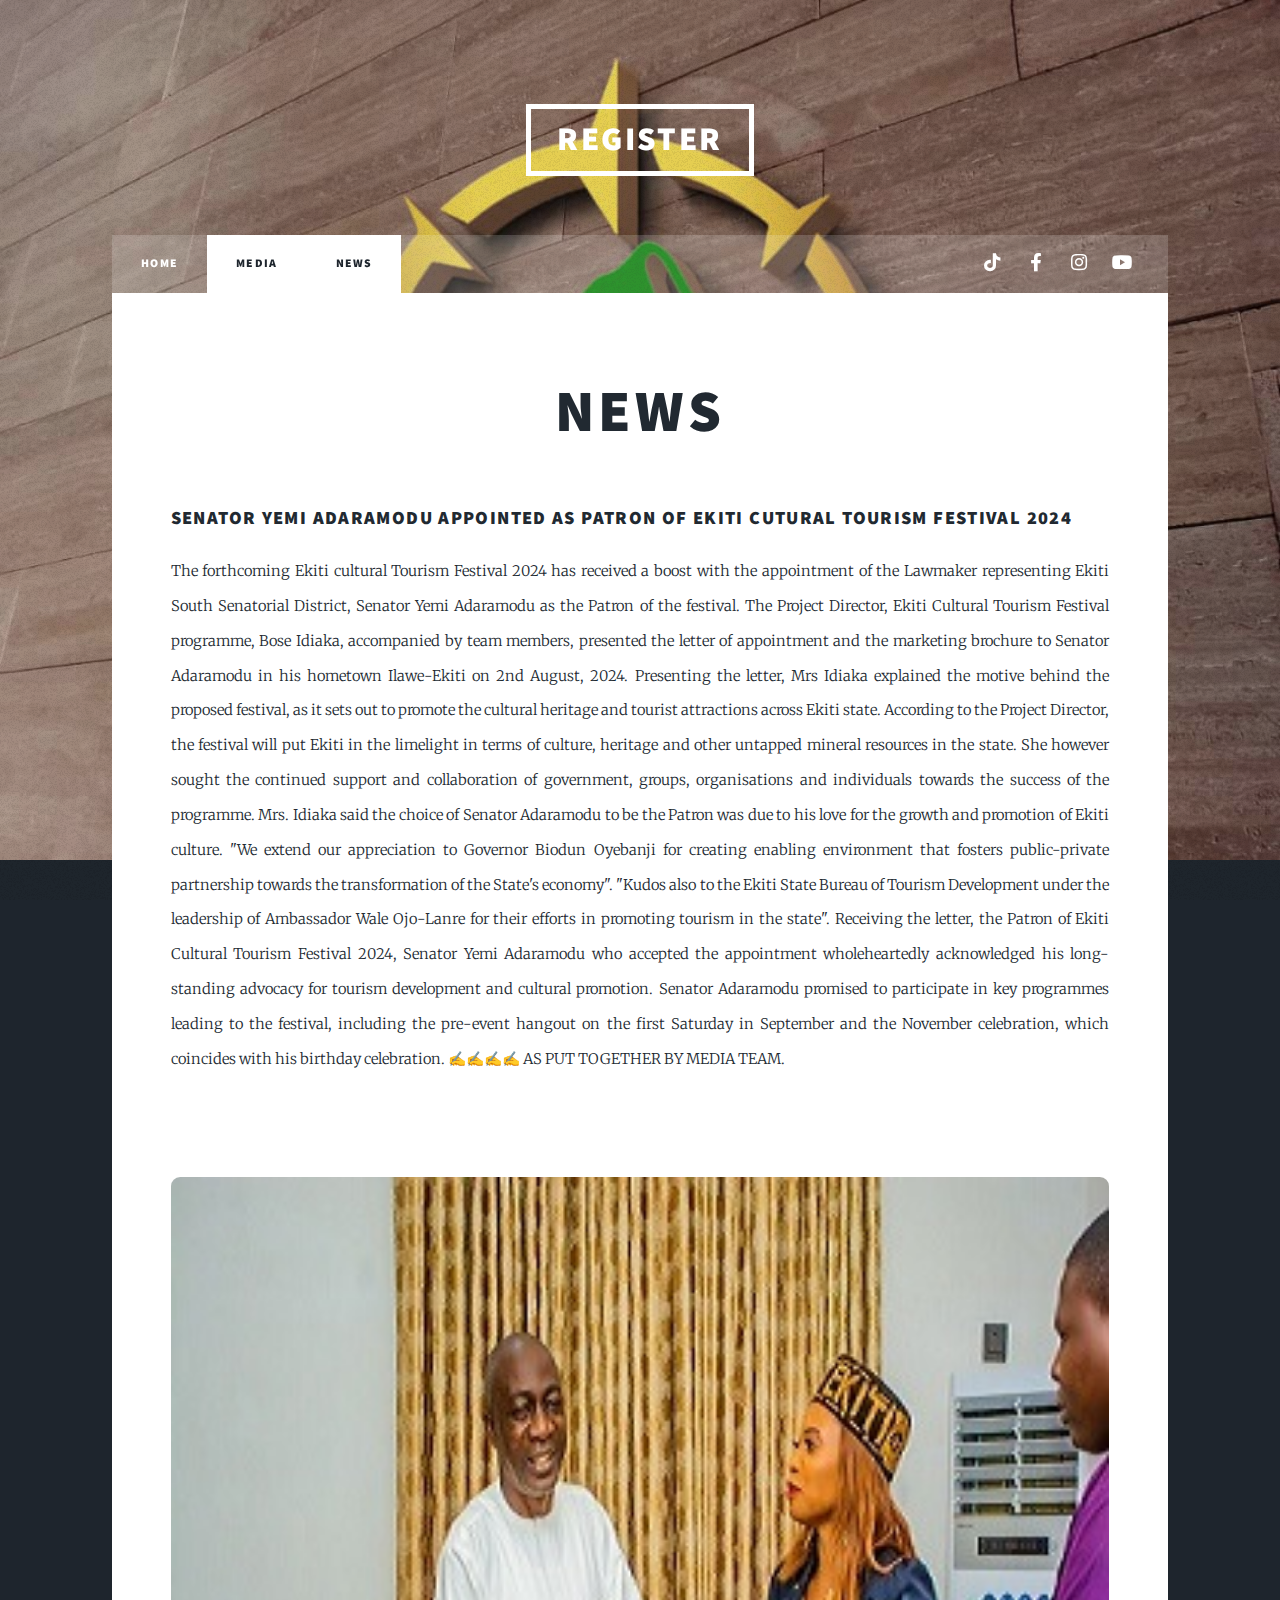
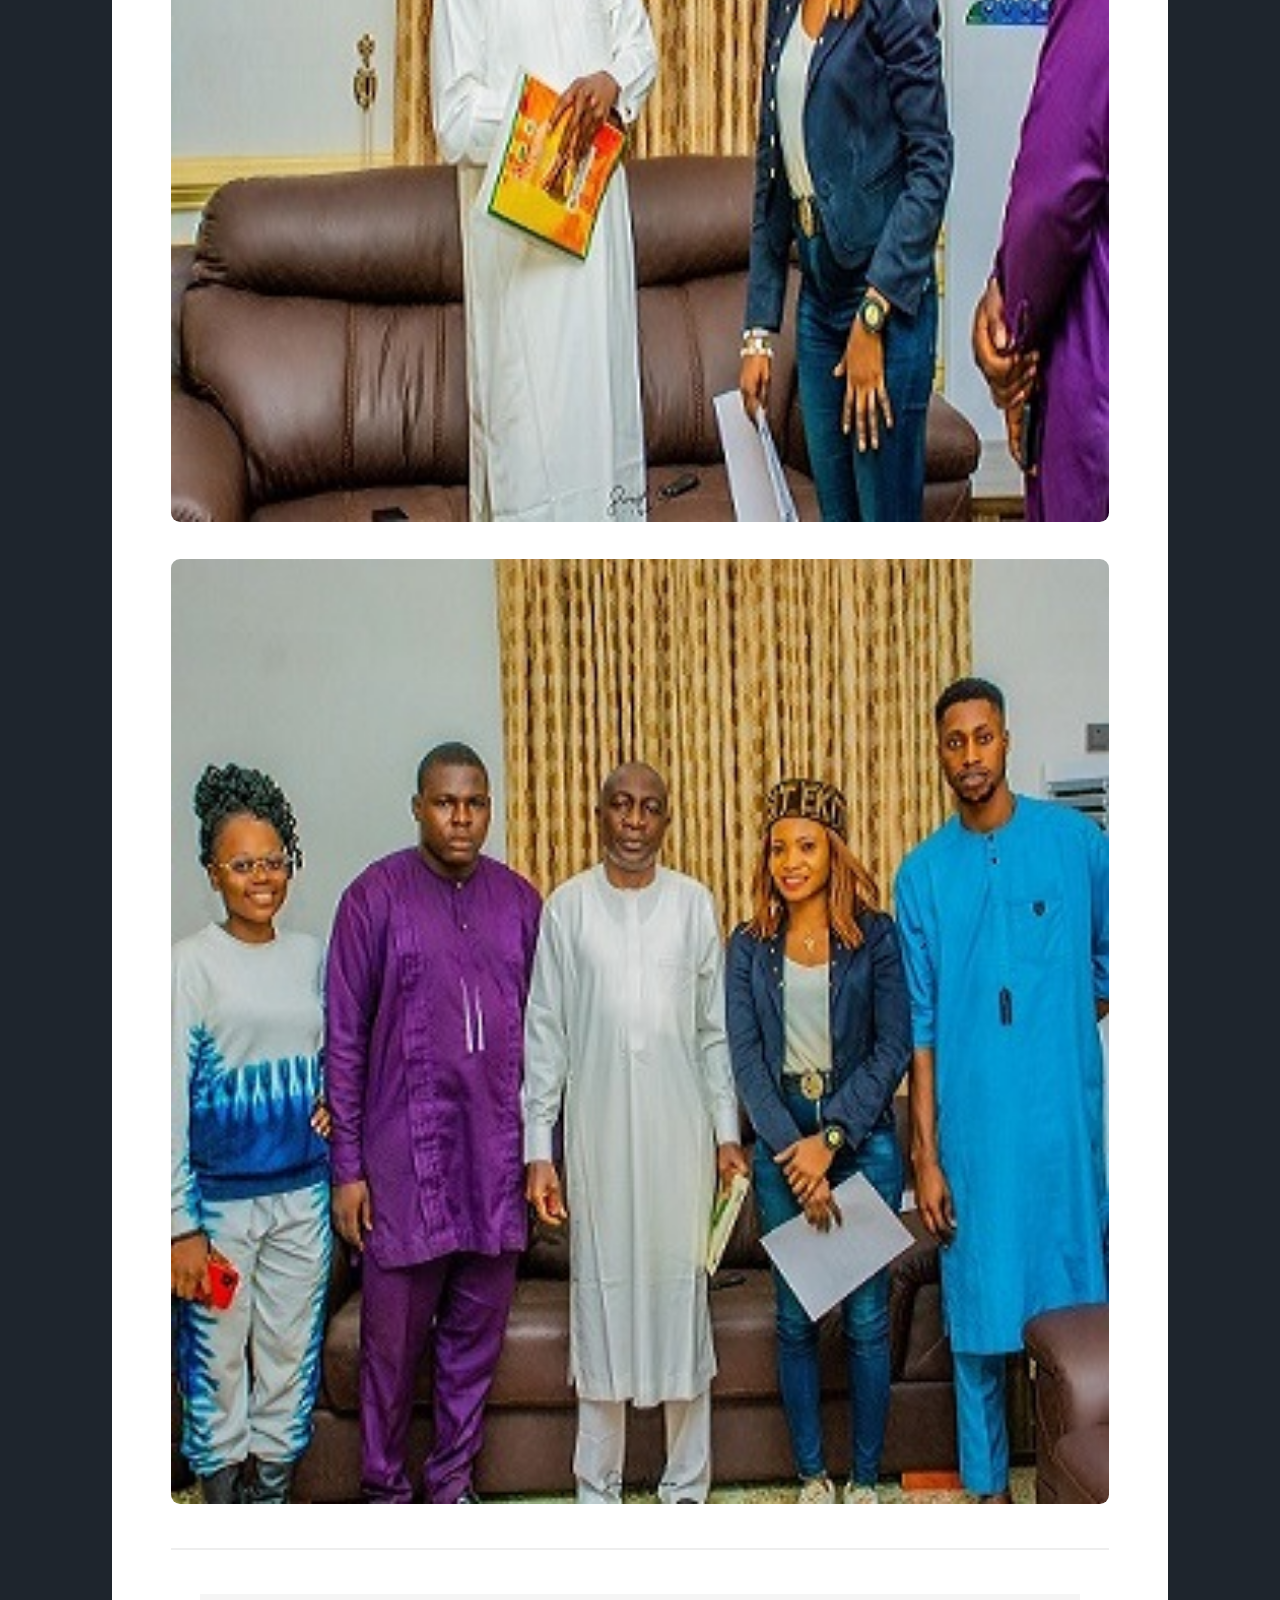
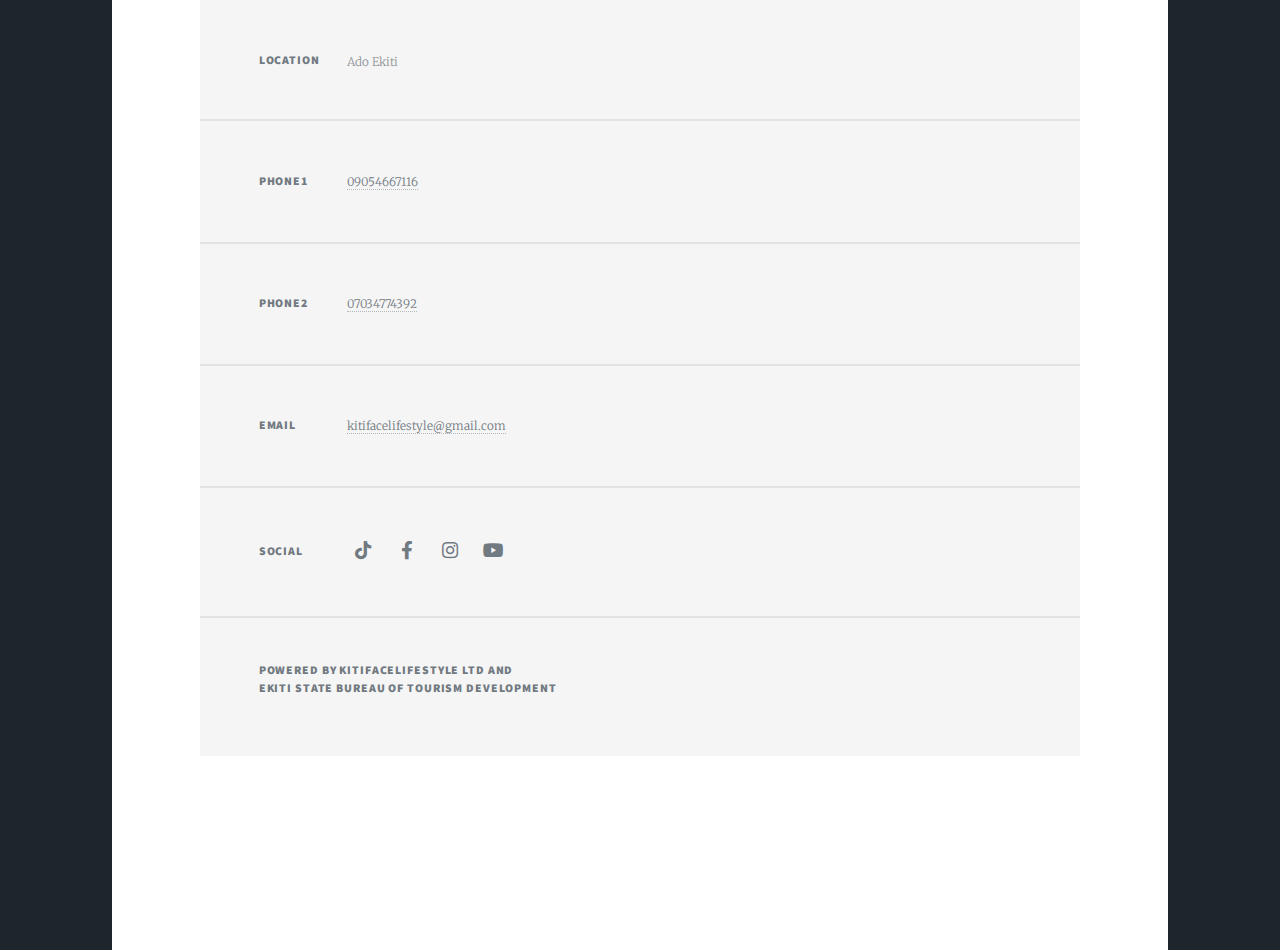
<file: About.html>
<!DOCTYPE HTML>

<html>
	<head>
		<title>Ekiti Cultural Tourism (2024)</title>
		<meta charset="utf-8" />
		<meta name="viewport" content="width=device-width, initial-scale=1, user-scalable=no" />
		<link rel="stylesheet" href="assets/css/main.css" />
		<noscript><link rel="stylesheet" href="assets/css/noscript.css" /></noscript>
		<script type='text/javascript' src='https://platform-api.sharethis.com/js/sharethis.js#property=66b0b750595beb00197dfcc7&product=sticky-share-buttons' async='async'></script>
	</head>
	<body class="is-preload">

		<!-- Wrapper -->
			<div id="wrapper">

				<!-- Header -->
					<header id="header">
						<a href="https://docs.google.com/forms/d/1owGGEU0HdLMsr3igXhf0KshiwHjzPCCrFbN3PTeYvn0/edit" class="logo">Register</a>
					</header>

				<!-- Nav -->
					<nav id="nav">
						<ul class="links">
							<li><a href="index.html">HOME</a></li>
							<li class="active"><a href="media.html">MEDIA</a></li>
						 	<li class="active"><a href="About.html">NEWS</a></li> 
							 
						</ul>
						<ul class="icons">
							<li><a href="https://www.tiktok.com/@culturaltourismfestival" class="icon brands fa-tiktok"><span
									class="label">Tiktok</span></a></li>
							<li><a href="https://web.facebook.com/kiticulturaltourism" class="icon brands fa-facebook-f"><span
									class="label">Facebook</span></a></li>
							<li><a href="https://www.instagram.com/ekiticulturaltourismfestival24/" class="icon brands fa-instagram"><span
									class="label">Instagram</span></a></li>
							<li><a href="https://www.youtube.com/@ekiticulturaltourism2024" class="icon brands fa-youtube"><span
									class="label">YouTube</span></a></li>
						</ul>
					</nav>

				<!-- Main -->
					<div id="main">

						<!-- Post -->
							<section class="post">
								<header class="major">
									<h1>News</h1>
								</header>

								<!-- Text stuff -->
									<h3>SENATOR YEMI ADARAMODU APPOINTED AS PATRON OF EKITI CUTURAL TOURISM FESTIVAL 2024</h3>
									
									<p>The forthcoming Ekiti cultural Tourism Festival 2024 has received a boost with the appointment of the Lawmaker representing Ekiti South Senatorial District, Senator Yemi Adaramodu as the Patron of the festival.

										The Project Director, Ekiti Cultural Tourism Festival programme, Bose Idiaka, accompanied by team members, presented the letter of appointment and the marketing brochure to Senator Adaramodu in his hometown Ilawe-Ekiti on 2nd August, 2024.
										
										Presenting the letter, Mrs Idiaka explained the motive behind the proposed festival, as it sets out to promote the cultural heritage and tourist attractions across Ekiti state.
										
										According to the Project Director, the festival will put Ekiti in the limelight in terms of culture, heritage and other untapped mineral resources in the state.
										
										She however sought the continued support and collaboration of government, groups, organisations and individuals towards the success of the programme.
										
										Mrs. Idiaka said the choice of Senator Adaramodu to be the Patron was due to his love for the growth and promotion of Ekiti culture.
										
										"We extend our appreciation to Governor Biodun Oyebanji for creating enabling environment that fosters public-private partnership towards the transformation of the State's economy". 
										
										"Kudos also to the Ekiti State Bureau of Tourism Development under the leadership of Ambassador Wale Ojo-Lanre for their efforts in promoting tourism in the state".
										
										Receiving the letter, the Patron of Ekiti Cultural Tourism Festival 2024, Senator Yemi Adaramodu who accepted the appointment wholeheartedly acknowledged his long-standing advocacy for tourism development and cultural promotion. 
										
										Senator Adaramodu promised to participate in key programmes leading to the festival, including the pre-event hangout on the first Saturday in September and the November celebration, which coincides with his birthday celebration.
										
										✍️✍️✍️✍️
										
										AS PUT TOGETHER BY MEDIA TEAM.</p>
										
									<br>
										
											<img src="images/picc10 (2).jpeg" alt="" class="image fit">
											
											<img src="images/picc12 (2).jpeg" alt="" class="image fit">
									
										<div class="sharethis-inline-share-buttons"></div>
									<hr />
								
									
							
							
				

				<!-- Footer -->
					<footer id="footer">
						
						<section class="split contact">
							<section class="alt">
								<h3>Location</h3>
								<p>Ado Ekiti</p>
							</section>
							 <section>
								<h3>Phone1</h3>
								<p><a href="tel:+2349054667116">09054667116</a></p>
							</section>
							<section>
								<h3>Phone2</h3>
								<p><a href="tel:+2347034774392">07034774392</a></p>
							</section>
							<section>
								<h3>Email</h3>
								<p><a href="mailto:kitifacelifestyle@gmail.com">kitifacelifestyle@gmail.com</a></p>
							</section>
							<section>
								<h3>Social</h3>
								<ul class="icons">
									<li><a href="https://www.tiktok.com/@culturaltourismfestival" class="icon brands fa-tiktok"><span
											class="label">Tiktok</span></a></li>
									<li><a href="https://web.facebook.com/kiticulturaltourism" class="icon brands fa-facebook-f"><span
											class="label">Facebook</span></a></li>
									<li><a href="https://www.instagram.com/ekiticulturaltourismfestival24/" class="icon brands fa-instagram"><span
											class="label">Instagram</span></a></li>
									<li><a href="https://www.youtube.com/@ekiticulturaltourism2024" class="icon brands fa-youtube"><span
											class="label">YouTube</span></a></li>
								</ul>
							</section>

							<section>
								<h3>Powered by KitifaceLifestyle Ltd  and <br>
									Ekiti State Bureau of Tourism Development </h3>
							  
							</section>
						</section>
					</footer>

				<!-- Copyright -->
				<div id="copyright">
					<ul>
						<li>&copy;  Ekiti Cultural Tourism </li>
						<li>Design: <a href="http://samzzy.com.ng/">Samzzy</a> </li>
					</ul>
				</div>
			
				
			

		<!-- Scripts -->
			<script src="assets/js/jquery.min.js"></script>
			<script src="assets/js/jquery.scrollex.min.js"></script>
			<script src="assets/js/jquery.scrolly.min.js"></script>
			<script src="assets/js/browser.min.js"></script>
			<script src="assets/js/breakpoints.min.js"></script>
			<script src="assets/js/util.js"></script>
			<script src="assets/js/main.js"></script>

	</body>
</html>
</file>
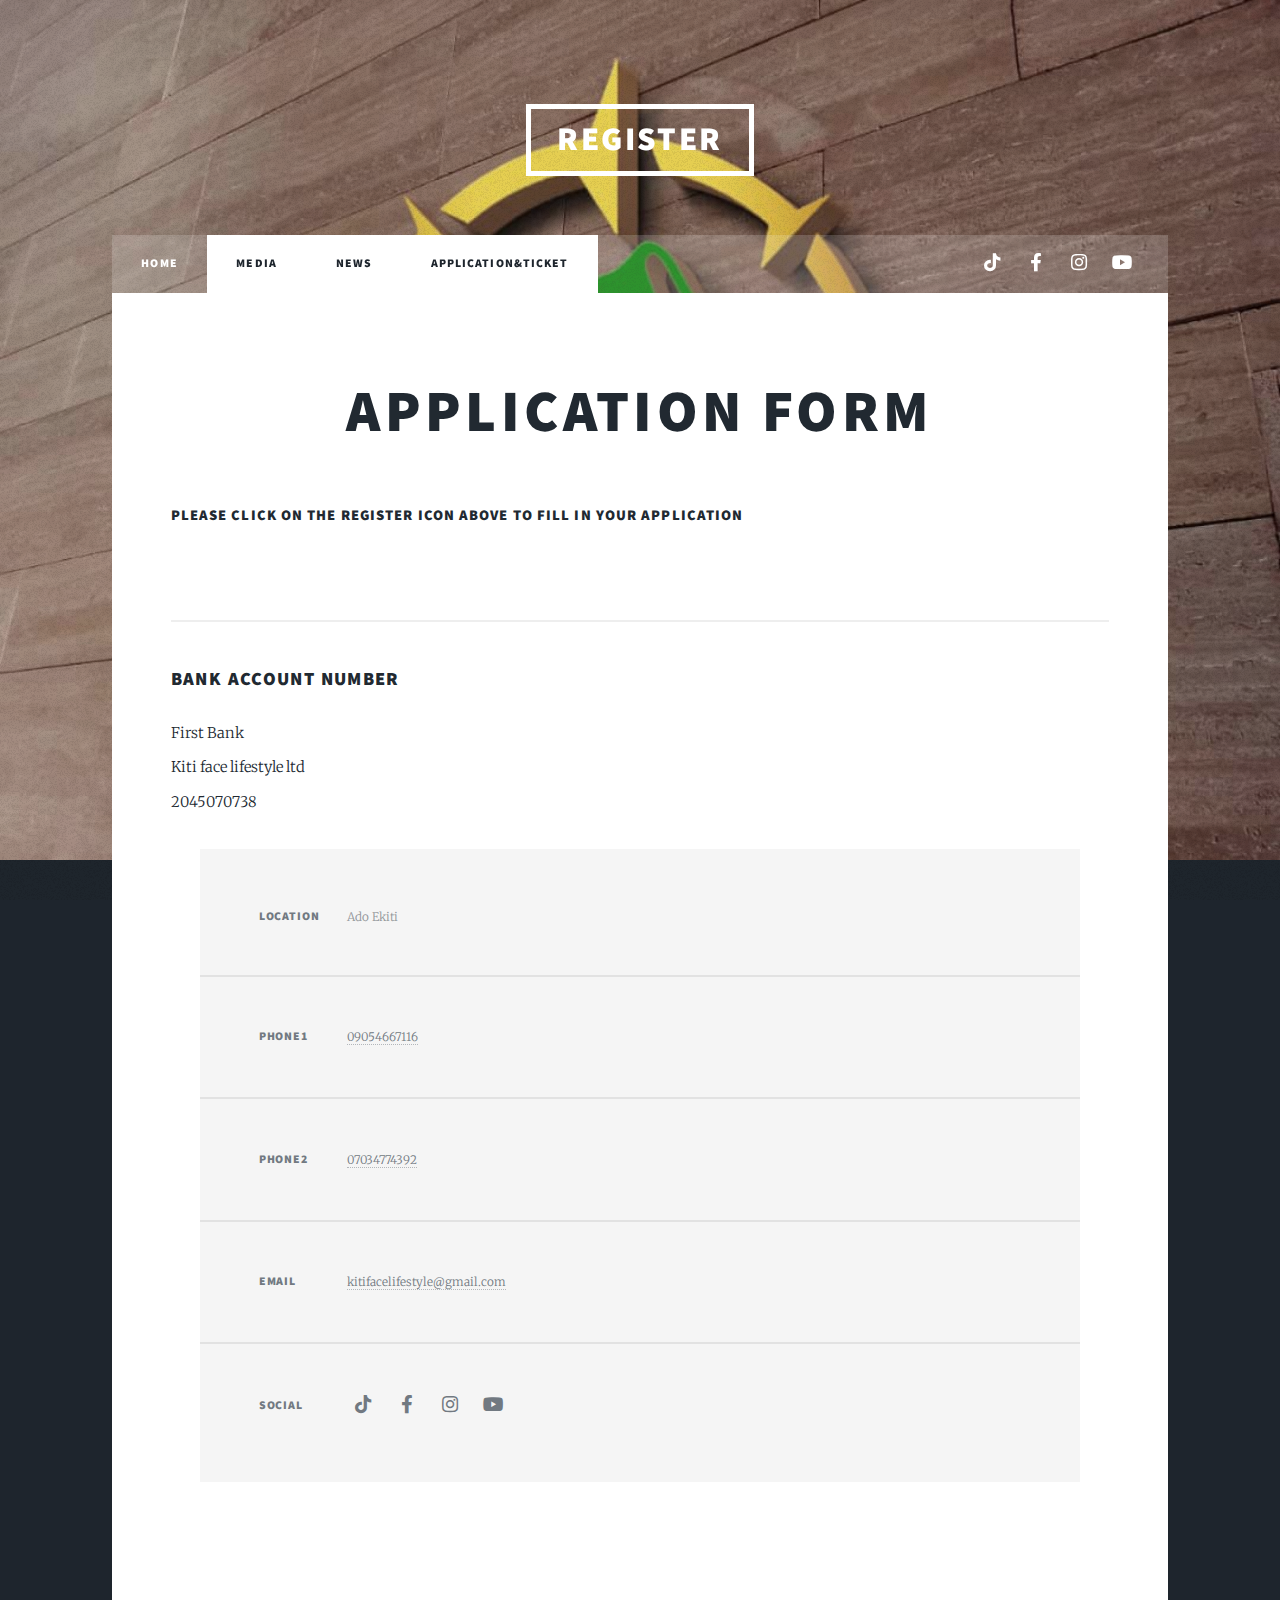
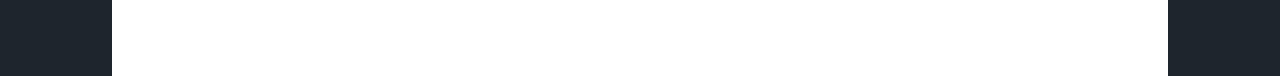
<file: Application form.html>
<!DOCTYPE HTML>

<html>
	<head>
		<title>Ekiti Cultural Tourism (2024)</title>
		<meta charset="utf-8" />
		<meta name="viewport" content="width=device-width, initial-scale=1, user-scalable=no" />
		<link rel="stylesheet" href="assets/css/main.css" />
		<noscript><link rel="stylesheet" href="assets/css/noscript.css" /></noscript>
		<script type='text/javascript' src='https://platform-api.sharethis.com/js/sharethis.js#property=66b0b750595beb00197dfcc7&product=sticky-share-buttons' async='async'></script>
	</head>
	<body class="is-preload">

		<!-- Wrapper -->
			<div id="wrapper">

				<!-- Header -->
					<header id="header">
						<a href="https://docs.google.com/forms/d/1owGGEU0HdLMsr3igXhf0KshiwHjzPCCrFbN3PTeYvn0/edit" class="logo">Register</a>
					</header>

				<!-- Nav -->
					<nav id="nav">
						<ul class="links">
							<li><a href="index.html">HOME</a></li>
							<li class="active"><a href="media.html">MEDIA</a></li>
						 	<li class="active"><a href="About.html">NEWS</a></li> 
							 <li class="active"><a href="Application form.html">Application&Ticket</a></li> 
						</ul>
						<ul class="icons">
							<li><a href="https://www.tiktok.com/@culturaltourismfestival" class="icon brands fa-tiktok"><span
									class="label">Tiktok</span></a></li>
							<li><a href="https://web.facebook.com/kiticulturaltourism" class="icon brands fa-facebook-f"><span
									class="label">Facebook</span></a></li>
							<li><a href="https://www.instagram.com/ekiticulturaltourismfestival24/" class="icon brands fa-instagram"><span
									class="label">Instagram</span></a></li>
							<li><a href="https://www.youtube.com/@ekiticulturaltourism2024" class="icon brands fa-youtube"><span
									class="label">YouTube</span></a></li>
						</ul>
					</nav>

				<!-- Main -->
					<div id="main">

						<!-- Post -->
							<section class="post">
								<header class="major">
									<h1>Application Form</h1>
								</header>

								<!-- Text stuff -->
									<h4>Please click on the Register icon above to fill in your Application</h4>
									<a ></a>
									<br>
										
										<div class="sharethis-inline-share-buttons"></div>
									<hr />
								
								<h3>Bank Account Number</h3>	
							<p> 
								First Bank 
								<br>
								Kiti face lifestyle ltd 
								<br>
								2045070738</p>
							
				

				<!-- Footer -->
					<footer id="footer">
						
						<section class="split contact">
							<section class="alt">
								<h3>Location</h3>
								<p>Ado Ekiti</p>
							</section>
							 <section>
								<h3>Phone1</h3>
								<p><a href="tel:+2349054667116">09054667116</a></p>
							</section>
							<section>
								<h3>Phone2</h3>
								<p><a href="tel:+2347034774392">07034774392</a></p>
							</section>
							<section>
								<h3>Email</h3>
								<p><a href="mailto:kitifacelifestyle@gmail.com">kitifacelifestyle@gmail.com</a></p>
							</section>
							<section>
								<h3>Social</h3>
								<ul class="icons">
									<li><a href="https://www.tiktok.com/@culturaltourismfestival" class="icon brands fa-tiktok"><span
											class="label">Tiktok</span></a></li>
									<li><a href="https://web.facebook.com/kiticulturaltourism" class="icon brands fa-facebook-f"><span
											class="label">Facebook</span></a></li>
									<li><a href="https://www.instagram.com/ekiticulturaltourismfestival24/" class="icon brands fa-instagram"><span
											class="label">Instagram</span></a></li>
									<li><a href="https://www.youtube.com/@ekiticulturaltourism2024" class="icon brands fa-youtube"><span
											class="label">YouTube</span></a></li>
								</ul>
							</section>

						
						</section>
					</footer>

				<!-- Copyright -->
				<div id="copyright">
					<ul>
						<li>&copy;  Ekiti Cultural Tourism </li>
						<li>Design: <a href="http://samzzy.com.ng/">Samzzy</a> </li>
					</ul>
				</div>
			
				
			

		<!-- Scripts -->
			<script src="assets/js/jquery.min.js"></script>
			<script src="assets/js/jquery.scrollex.min.js"></script>
			<script src="assets/js/jquery.scrolly.min.js"></script>
			<script src="assets/js/browser.min.js"></script>
			<script src="assets/js/breakpoints.min.js"></script>
			<script src="assets/js/util.js"></script>
			<script src="assets/js/main.js"></script>

	</body>
</html>
</file>
<file: assets/css/main.css>
@import url(fontawesome-all.min.css);
@import url("https://fonts.googleapis.com/css?family=Merriweather:300,700,300italic,700italic|Source+Sans+Pro:900");

/*
	Massively by HTML5 UP
	html5up.net | @ajlkn
	Free for personal and commercial use under the CCA 3.0 license (html5up.net/license)
*/

html, body, div, span, applet, object,
iframe, h1, h2, h3, h4, h5, h6, p, blockquote,
pre, a, abbr, acronym, address, big, cite,
code, del, dfn, em, img, ins, kbd, q, s, samp,
small, strike, strong, sub, sup, tt, var, b,
u, i, center, dl, dt, dd, ol, ul, li, fieldset,
form, label, legend, table, caption, tbody,
tfoot, thead, tr, th, td, article, aside,
canvas, details, embed, figure, figcaption,
footer, header, hgroup, menu, nav, output, ruby,
section, summary, time, mark, audio, video {
	margin: 0;
	padding: 0;
	border: 0;
	font-size: 100%;
	font: inherit;
	vertical-align: baseline;}

article, aside, details, figcaption, figure,
footer, header, hgroup, menu, nav, section {
	display: block;}

body {
	line-height: 1;
}

ol, ul {
	list-style: none;
}

blockquote, q {
	quotes: none;
}

	blockquote:before, blockquote:after, q:before, q:after {
		content: '';
		content: none;
	}

table {
	border-collapse: collapse;
	border-spacing: 0;
}

body {
	-webkit-text-size-adjust: none;
}

mark {
	background-color: transparent;
	color: inherit;
}

input::-moz-focus-inner {
	border: 0;
	padding: 0;
}

input, select, textarea {
	-moz-appearance: none;
	-webkit-appearance: none;
	-ms-appearance: none;
	appearance: none;
}

/* Basic */

	@-ms-viewport {
		width: device-width;
	}

	body {
		-ms-overflow-style: scrollbar;
	}

	@media screen and (max-width: 480px) {

		html, body {
			min-width: 320px;
		}

	}

	html {
		box-sizing: border-box;
	}

	*, *:before, *:after {
		box-sizing: inherit;
	}

	body {
		background-color: #1e252d;
	}

		body.is-preload *, body.is-preload *:before, body.is-preload *:after {
			-moz-animation: none !important;
			-webkit-animation: none !important;
			-ms-animation: none !important;
			animation: none !important;
			-moz-transition: none !important;
			-webkit-transition: none !important;
			-ms-transition: none !important;
			transition: none !important;
		}

/* Type */

	html {
		font-size: 16pt;
	}

		@media screen and (max-width: 1680px) {

			html {
				font-size: 12pt;
			}

		}

		@media screen and (max-width: 1280px) {

			html {
				font-size: 11pt;
			}

		}

		@media screen and (max-width: 360px) {

			html {
				font-size: 10pt;
			}

		}

	body {
		color: #212931;
	}

	body, input, select, textarea {
		font-family: "Merriweather", Georgia, serif;
		font-weight: 300;
		font-size: 1rem;
		line-height: 2.375;
	}

	a {
		-moz-transition: color 0.2s ease-in-out, background-color 0.2s ease-in-out, border-color 0.2s ease-in-out, box-shadow 0.2s ease-in-out;
		-webkit-transition: color 0.2s ease-in-out, background-color 0.2s ease-in-out, border-color 0.2s ease-in-out, box-shadow 0.2s ease-in-out;
		-ms-transition: color 0.2s ease-in-out, background-color 0.2s ease-in-out, border-color 0.2s ease-in-out, box-shadow 0.2s ease-in-out;
		transition: color 0.2s ease-in-out, background-color 0.2s ease-in-out, border-color 0.2s ease-in-out, box-shadow 0.2s ease-in-out;
		border-bottom: dotted 1px;
		text-decoration: none;
	}

		a:hover {
			border-bottom-color: transparent;
		}

	strong, b {
		font-weight: 600;
	}

	em, i {
		font-style: italic;
	}

	p {
		text-align: justify;
		margin: 0 0 2rem 0;
	}

	h1, h2, h3, h4, h5, h6 {
		font-family: "Source Sans Pro", Helvetica, sans-serif;
		font-weight: 900;
		line-height: 1.5;
		letter-spacing: 0.075em;
		text-transform: uppercase;
		margin: 0 0 1rem 0;
	}

		h1 a, h2 a, h3 a, h4 a, h5 a, h6 a {
			border-bottom: 0;
			color: inherit;
			text-decoration: none;
		}

	h1 {
		font-size: 4rem;
		line-height: 1.1;
		margin: 0 0 2rem 0;
	}

	h2 {
		font-size: 1.75rem;
		line-height: 1.3;
		margin: 0 0 1.5rem 0;
	}

	h3 {
		font-size: 1.25rem;
		margin: 0 0 1.5rem 0;
	}

	h4 {
		font-size: 1rem;
	}

	h5 {
		font-size: 0.9rem;
	}

	h6 {
		font-size: 0.8rem;
	}

	sub {
		font-size: 0.8rem;
		position: relative;
		top: 0.5rem;
	}

	sup {
		font-size: 0.8rem;
		position: relative;
		top: -0.5rem;
	}

	blockquote {
		border-left: solid 4px;
		font-style: italic;
		margin: 0 0 2rem 0;
		padding: 0.5rem 0 0.5rem 2rem;
	}

	code {
		border: solid 2px;
		font-family: "Courier New", monospace;
		font-size: 0.9rem;
		margin: 0 0.25rem;
		padding: 0.25rem 0.65rem;
	}

	pre {
		-webkit-overflow-scrolling: touch;
		font-family: "Courier New", monospace;
		font-size: 0.9rem;
		margin: 0 0 2rem 0;
	}

		pre code {
			display: block;
			line-height: 1.75;
			padding: 1rem 1.5rem;
			overflow-x: auto;
		}

	hr {
		border: 0;
		border-bottom: solid 2px;
		margin: 3rem 0;
	}

		hr.major {
			margin: 5rem 0;
		}

	.align-left {
		text-align: left;
	}

	.align-center {
		text-align: center;
	}

	.align-right {
		text-align: right;
	}

	input, select, textarea {
		color: #212931;
	}

	a {
		color: #212931;
		border-bottom-color: rgba(33, 41, 49, 0.5);
	}

		a:hover {
			border-bottom-color: transparent;
			color: #18bfef !important;
		}

	strong, b {
		color: #212931;
	}

	h1, h2, h3, h4, h5, h6 {
		color: #212931;
	}

	blockquote {
		border-left-color: #eeeeee;
	}

	code {
		background: rgba(220, 220, 220, 0.25);
		border-color: #eeeeee;
	}

	hr {
		border-bottom-color: #eeeeee;
	}

/* Row */

	.row {
		display: flex;
		flex-wrap: wrap;
		box-sizing: border-box;
		align-items: stretch;
	}

		.row > * {
			box-sizing: border-box;
		}

		.row.gtr-uniform > * > :last-child {
			margin-bottom: 0;
		}

		.row.aln-left {
			justify-content: flex-start;
		}

		.row.aln-center {
			justify-content: center;
		}

		.row.aln-right {
			justify-content: flex-end;
		}

		.row.aln-top {
			align-items: flex-start;
		}

		.row.aln-middle {
			align-items: center;
		}

		.row.aln-bottom {
			align-items: flex-end;
		}

		.row > .imp {
			order: -1;
		}

		.row > .col-1 {
			width: 8.33333%;
		}

		.row > .off-1 {
			margin-left: 8.33333%;
		}

		.row > .col-2 {
			width: 16.66667%;
		}

		.row > .off-2 {
			margin-left: 16.66667%;
		}

		.row > .col-3 {
			width: 25%;
		}

		.row > .off-3 {
			margin-left: 25%;
		}

		.row > .col-4 {
			width: 33.33333%;
		}

		.row > .off-4 {
			margin-left: 33.33333%;
		}

		.row > .col-5 {
			width: 41.66667%;
		}

		.row > .off-5 {
			margin-left: 41.66667%;
		}

		.row > .col-6 {
			width: 50%;
		}

		.row > .off-6 {
			margin-left: 50%;
		}

		.row > .col-7 {
			width: 58.33333%;
		}

		.row > .off-7 {
			margin-left: 58.33333%;
		}

		.row > .col-8 {
			width: 66.66667%;
		}

		.row > .off-8 {
			margin-left: 66.66667%;
		}

		.row > .col-9 {
			width: 75%;
		}

		.row > .off-9 {
			margin-left: 75%;
		}

		.row > .col-10 {
			width: 83.33333%;
		}

		.row > .off-10 {
			margin-left: 83.33333%;
		}

		.row > .col-11 {
			width: 91.66667%;
		}

		.row > .off-11 {
			margin-left: 91.66667%;
		}

		.row > .col-12 {
			width: 100%;
		}

		.row > .off-12 {
			margin-left: 100%;
		}

		.row.gtr-0 {
			margin-top: 0;
			margin-left: 0rem;
		}

			.row.gtr-0 > * {
				padding: 0 0 0 0rem;
			}

			.row.gtr-0.gtr-uniform {
				margin-top: 0rem;
			}

				.row.gtr-0.gtr-uniform > * {
					padding-top: 0rem;
				}

		.row.gtr-25 {
			margin-top: 0;
			margin-left: -0.375rem;
		}

			.row.gtr-25 > * {
				padding: 0 0 0 0.375rem;
			}

			.row.gtr-25.gtr-uniform {
				margin-top: -0.375rem;
			}

				.row.gtr-25.gtr-uniform > * {
					padding-top: 0.375rem;
				}

		.row.gtr-50 {
			margin-top: 0;
			margin-left: -0.75rem;
		}

			.row.gtr-50 > * {
				padding: 0 0 0 0.75rem;
			}

			.row.gtr-50.gtr-uniform {
				margin-top: -0.75rem;
			}

				.row.gtr-50.gtr-uniform > * {
					padding-top: 0.75rem;
				}

		.row {
			margin-top: 0;
			margin-left: -1.5rem;
		}

			.row > * {
				padding: 0 0 0 1.5rem;
			}

			.row.gtr-uniform {
				margin-top: -1.5rem;
			}

				.row.gtr-uniform > * {
					padding-top: 1.5rem;
				}

		.row.gtr-150 {
			margin-top: 0;
			margin-left: -2.25rem;
		}

			.row.gtr-150 > * {
				padding: 0 0 0 2.25rem;
			}

			.row.gtr-150.gtr-uniform {
				margin-top: -2.25rem;
			}

				.row.gtr-150.gtr-uniform > * {
					padding-top: 2.25rem;
				}

		.row.gtr-200 {
			margin-top: 0;
			margin-left: -3rem;
		}

			.row.gtr-200 > * {
				padding: 0 0 0 3rem;
			}

			.row.gtr-200.gtr-uniform {
				margin-top: -3rem;
			}

				.row.gtr-200.gtr-uniform > * {
					padding-top: 3rem;
				}

		@media screen and (max-width: 1680px) {

			.row {
				display: flex;
				flex-wrap: wrap;
				box-sizing: border-box;
				align-items: stretch;
			}

				.row > * {
					box-sizing: border-box;
				}

				.row.gtr-uniform > * > :last-child {
					margin-bottom: 0;
				}

				.row.aln-left {
					justify-content: flex-start;
				}

				.row.aln-center {
					justify-content: center;
				}

				.row.aln-right {
					justify-content: flex-end;
				}

				.row.aln-top {
					align-items: flex-start;
				}

				.row.aln-middle {
					align-items: center;
				}

				.row.aln-bottom {
					align-items: flex-end;
				}

				.row > .imp-xlarge {
					order: -1;
				}

				.row > .col-1-xlarge {
					width: 8.33333%;
				}

				.row > .off-1-xlarge {
					margin-left: 8.33333%;
				}

				.row > .col-2-xlarge {
					width: 16.66667%;
				}

				.row > .off-2-xlarge {
					margin-left: 16.66667%;
				}

				.row > .col-3-xlarge {
					width: 25%;
				}

				.row > .off-3-xlarge {
					margin-left: 25%;
				}

				.row > .col-4-xlarge {
					width: 33.33333%;
				}

				.row > .off-4-xlarge {
					margin-left: 33.33333%;
				}

				.row > .col-5-xlarge {
					width: 41.66667%;
				}

				.row > .off-5-xlarge {
					margin-left: 41.66667%;
				}

				.row > .col-6-xlarge {
					width: 50%;
				}

				.row > .off-6-xlarge {
					margin-left: 50%;
				}

				.row > .col-7-xlarge {
					width: 58.33333%;
				}

				.row > .off-7-xlarge {
					margin-left: 58.33333%;
				}

				.row > .col-8-xlarge {
					width: 66.66667%;
				}

				.row > .off-8-xlarge {
					margin-left: 66.66667%;
				}

				.row > .col-9-xlarge {
					width: 75%;
				}

				.row > .off-9-xlarge {
					margin-left: 75%;
				}

				.row > .col-10-xlarge {
					width: 83.33333%;
				}

				.row > .off-10-xlarge {
					margin-left: 83.33333%;
				}

				.row > .col-11-xlarge {
					width: 91.66667%;
				}

				.row > .off-11-xlarge {
					margin-left: 91.66667%;
				}

				.row > .col-12-xlarge {
					width: 100%;
				}

				.row > .off-12-xlarge {
					margin-left: 100%;
				}

				.row.gtr-0 {
					margin-top: 0;
					margin-left: 0rem;
				}

					.row.gtr-0 > * {
						padding: 0 0 0 0rem;
					}

					.row.gtr-0.gtr-uniform {
						margin-top: 0rem;
					}

						.row.gtr-0.gtr-uniform > * {
							padding-top: 0rem;
						}

				.row.gtr-25 {
					margin-top: 0;
					margin-left: -0.375rem;
				}

					.row.gtr-25 > * {
						padding: 0 0 0 0.375rem;
					}

					.row.gtr-25.gtr-uniform {
						margin-top: -0.375rem;
					}

						.row.gtr-25.gtr-uniform > * {
							padding-top: 0.375rem;
						}

				.row.gtr-50 {
					margin-top: 0;
					margin-left: -0.75rem;
				}

					.row.gtr-50 > * {
						padding: 0 0 0 0.75rem;
					}

					.row.gtr-50.gtr-uniform {
						margin-top: -0.75rem;
					}

						.row.gtr-50.gtr-uniform > * {
							padding-top: 0.75rem;
						}

				.row {
					margin-top: 0;
					margin-left: -1.5rem;
				}

					.row > * {
						padding: 0 0 0 1.5rem;
					}

					.row.gtr-uniform {
						margin-top: -1.5rem;
					}

						.row.gtr-uniform > * {
							padding-top: 1.5rem;
						}

				.row.gtr-150 {
					margin-top: 0;
					margin-left: -2.25rem;
				}

					.row.gtr-150 > * {
						padding: 0 0 0 2.25rem;
					}

					.row.gtr-150.gtr-uniform {
						margin-top: -2.25rem;
					}

						.row.gtr-150.gtr-uniform > * {
							padding-top: 2.25rem;
						}

				.row.gtr-200 {
					margin-top: 0;
					margin-left: -3rem;
				}

					.row.gtr-200 > * {
						padding: 0 0 0 3rem;
					}

					.row.gtr-200.gtr-uniform {
						margin-top: -3rem;
					}

						.row.gtr-200.gtr-uniform > * {
							padding-top: 3rem;
						}

		}

		@media screen and (max-width: 1280px) {

			.row {
				display: flex;
				flex-wrap: wrap;
				box-sizing: border-box;
				align-items: stretch;
			}

				.row > * {
					box-sizing: border-box;
				}

				.row.gtr-uniform > * > :last-child {
					margin-bottom: 0;
				}

				.row.aln-left {
					justify-content: flex-start;
				}

				.row.aln-center {
					justify-content: center;
				}

				.row.aln-right {
					justify-content: flex-end;
				}

				.row.aln-top {
					align-items: flex-start;
				}

				.row.aln-middle {
					align-items: center;
				}

				.row.aln-bottom {
					align-items: flex-end;
				}

				.row > .imp-large {
					order: -1;
				}

				.row > .col-1-large {
					width: 8.33333%;
				}

				.row > .off-1-large {
					margin-left: 8.33333%;
				}

				.row > .col-2-large {
					width: 16.66667%;
				}

				.row > .off-2-large {
					margin-left: 16.66667%;
				}

				.row > .col-3-large {
					width: 25%;
				}

				.row > .off-3-large {
					margin-left: 25%;
				}

				.row > .col-4-large {
					width: 33.33333%;
				}

				.row > .off-4-large {
					margin-left: 33.33333%;
				}

				.row > .col-5-large {
					width: 41.66667%;
				}

				.row > .off-5-large {
					margin-left: 41.66667%;
				}

				.row > .col-6-large {
					width: 50%;
				}

				.row > .off-6-large {
					margin-left: 50%;
				}

				.row > .col-7-large {
					width: 58.33333%;
				}

				.row > .off-7-large {
					margin-left: 58.33333%;
				}

				.row > .col-8-large {
					width: 66.66667%;
				}

				.row > .off-8-large {
					margin-left: 66.66667%;
				}

				.row > .col-9-large {
					width: 75%;
				}

				.row > .off-9-large {
					margin-left: 75%;
				}

				.row > .col-10-large {
					width: 83.33333%;
				}

				.row > .off-10-large {
					margin-left: 83.33333%;
				}

				.row > .col-11-large {
					width: 91.66667%;
				}

				.row > .off-11-large {
					margin-left: 91.66667%;
				}

				.row > .col-12-large {
					width: 100%;
				}

				.row > .off-12-large {
					margin-left: 100%;
				}

				.row.gtr-0 {
					margin-top: 0;
					margin-left: 0rem;
				}

					.row.gtr-0 > * {
						padding: 0 0 0 0rem;
					}

					.row.gtr-0.gtr-uniform {
						margin-top: 0rem;
					}

						.row.gtr-0.gtr-uniform > * {
							padding-top: 0rem;
						}

				.row.gtr-25 {
					margin-top: 0;
					margin-left: -0.375rem;
				}

					.row.gtr-25 > * {
						padding: 0 0 0 0.375rem;
					}

					.row.gtr-25.gtr-uniform {
						margin-top: -0.375rem;
					}

						.row.gtr-25.gtr-uniform > * {
							padding-top: 0.375rem;
						}

				.row.gtr-50 {
					margin-top: 0;
					margin-left: -0.75rem;
				}

					.row.gtr-50 > * {
						padding: 0 0 0 0.75rem;
					}

					.row.gtr-50.gtr-uniform {
						margin-top: -0.75rem;
					}

						.row.gtr-50.gtr-uniform > * {
							padding-top: 0.75rem;
						}

				.row {
					margin-top: 0;
					margin-left: -1.5rem;
				}

					.row > * {
						padding: 0 0 0 1.5rem;
					}

					.row.gtr-uniform {
						margin-top: -1.5rem;
					}

						.row.gtr-uniform > * {
							padding-top: 1.5rem;
						}

				.row.gtr-150 {
					margin-top: 0;
					margin-left: -2.25rem;
				}

					.row.gtr-150 > * {
						padding: 0 0 0 2.25rem;
					}

					.row.gtr-150.gtr-uniform {
						margin-top: -2.25rem;
					}

						.row.gtr-150.gtr-uniform > * {
							padding-top: 2.25rem;
						}

				.row.gtr-200 {
					margin-top: 0;
					margin-left: -3rem;
				}

					.row.gtr-200 > * {
						padding: 0 0 0 3rem;
					}

					.row.gtr-200.gtr-uniform {
						margin-top: -3rem;
					}

						.row.gtr-200.gtr-uniform > * {
							padding-top: 3rem;
						}

		}

		@media screen and (max-width: 980px) {

			.row {
				display: flex;
				flex-wrap: wrap;
				box-sizing: border-box;
				align-items: stretch;
			}

				.row > * {
					box-sizing: border-box;
				}

				.row.gtr-uniform > * > :last-child {
					margin-bottom: 0;
				}

				.row.aln-left {
					justify-content: flex-start;
				}

				.row.aln-center {
					justify-content: center;
				}

				.row.aln-right {
					justify-content: flex-end;
				}

				.row.aln-top {
					align-items: flex-start;
				}

				.row.aln-middle {
					align-items: center;
				}

				.row.aln-bottom {
					align-items: flex-end;
				}

				.row > .imp-medium {
					order: -1;
				}

				.row > .col-1-medium {
					width: 8.33333%;
				}

				.row > .off-1-medium {
					margin-left: 8.33333%;
				}

				.row > .col-2-medium {
					width: 16.66667%;
				}

				.row > .off-2-medium {
					margin-left: 16.66667%;
				}

				.row > .col-3-medium {
					width: 25%;
				}

				.row > .off-3-medium {
					margin-left: 25%;
				}

				.row > .col-4-medium {
					width: 33.33333%;
				}

				.row > .off-4-medium {
					margin-left: 33.33333%;
				}

				.row > .col-5-medium {
					width: 41.66667%;
				}

				.row > .off-5-medium {
					margin-left: 41.66667%;
				}

				.row > .col-6-medium {
					width: 50%;
				}

				.row > .off-6-medium {
					margin-left: 50%;
				}

				.row > .col-7-medium {
					width: 58.33333%;
				}

				.row > .off-7-medium {
					margin-left: 58.33333%;
				}

				.row > .col-8-medium {
					width: 66.66667%;
				}

				.row > .off-8-medium {
					margin-left: 66.66667%;
				}

				.row > .col-9-medium {
					width: 75%;
				}

				.row > .off-9-medium {
					margin-left: 75%;
				}

				.row > .col-10-medium {
					width: 83.33333%;
				}

				.row > .off-10-medium {
					margin-left: 83.33333%;
				}

				.row > .col-11-medium {
					width: 91.66667%;
				}

				.row > .off-11-medium {
					margin-left: 91.66667%;
				}

				.row > .col-12-medium {
					width: 100%;
				}

				.row > .off-12-medium {
					margin-left: 100%;
				}

				.row.gtr-0 {
					margin-top: 0;
					margin-left: 0rem;
				}

					.row.gtr-0 > * {
						padding: 0 0 0 0rem;
					}

					.row.gtr-0.gtr-uniform {
						margin-top: 0rem;
					}

						.row.gtr-0.gtr-uniform > * {
							padding-top: 0rem;
						}

				.row.gtr-25 {
					margin-top: 0;
					margin-left: -0.375rem;
				}

					.row.gtr-25 > * {
						padding: 0 0 0 0.375rem;
					}

					.row.gtr-25.gtr-uniform {
						margin-top: -0.375rem;
					}

						.row.gtr-25.gtr-uniform > * {
							padding-top: 0.375rem;
						}

				.row.gtr-50 {
					margin-top: 0;
					margin-left: -0.75rem;
				}

					.row.gtr-50 > * {
						padding: 0 0 0 0.75rem;
					}

					.row.gtr-50.gtr-uniform {
						margin-top: -0.75rem;
					}

						.row.gtr-50.gtr-uniform > * {
							padding-top: 0.75rem;
						}

				.row {
					margin-top: 0;
					margin-left: -1.5rem;
				}

					.row > * {
						padding: 0 0 0 1.5rem;
					}

					.row.gtr-uniform {
						margin-top: -1.5rem;
					}

						.row.gtr-uniform > * {
							padding-top: 1.5rem;
						}

				.row.gtr-150 {
					margin-top: 0;
					margin-left: -2.25rem;
				}

					.row.gtr-150 > * {
						padding: 0 0 0 2.25rem;
					}

					.row.gtr-150.gtr-uniform {
						margin-top: -2.25rem;
					}

						.row.gtr-150.gtr-uniform > * {
							padding-top: 2.25rem;
						}

				.row.gtr-200 {
					margin-top: 0;
					margin-left: -3rem;
				}

					.row.gtr-200 > * {
						padding: 0 0 0 3rem;
					}

					.row.gtr-200.gtr-uniform {
						margin-top: -3rem;
					}

						.row.gtr-200.gtr-uniform > * {
							padding-top: 3rem;
						}

		}

		@media screen and (max-width: 736px) {

			.row {
				display: flex;
				flex-wrap: wrap;
				box-sizing: border-box;
				align-items: stretch;
			}

				.row > * {
					box-sizing: border-box;
				}

				.row.gtr-uniform > * > :last-child {
					margin-bottom: 0;
				}

				.row.aln-left {
					justify-content: flex-start;
				}

				.row.aln-center {
					justify-content: center;
				}

				.row.aln-right {
					justify-content: flex-end;
				}

				.row.aln-top {
					align-items: flex-start;
				}

				.row.aln-middle {
					align-items: center;
				}

				.row.aln-bottom {
					align-items: flex-end;
				}

				.row > .imp-small {
					order: -1;
				}

				.row > .col-1-small {
					width: 8.33333%;
				}

				.row > .off-1-small {
					margin-left: 8.33333%;
				}

				.row > .col-2-small {
					width: 16.66667%;
				}

				.row > .off-2-small {
					margin-left: 16.66667%;
				}

				.row > .col-3-small {
					width: 25%;
				}

				.row > .off-3-small {
					margin-left: 25%;
				}

				.row > .col-4-small {
					width: 33.33333%;
				}

				.row > .off-4-small {
					margin-left: 33.33333%;
				}

				.row > .col-5-small {
					width: 41.66667%;
				}

				.row > .off-5-small {
					margin-left: 41.66667%;
				}

				.row > .col-6-small {
					width: 50%;
				}

				.row > .off-6-small {
					margin-left: 50%;
				}

				.row > .col-7-small {
					width: 58.33333%;
				}

				.row > .off-7-small {
					margin-left: 58.33333%;
				}

				.row > .col-8-small {
					width: 66.66667%;
				}

				.row > .off-8-small {
					margin-left: 66.66667%;
				}

				.row > .col-9-small {
					width: 75%;
				}

				.row > .off-9-small {
					margin-left: 75%;
				}

				.row > .col-10-small {
					width: 83.33333%;
				}

				.row > .off-10-small {
					margin-left: 83.33333%;
				}

				.row > .col-11-small {
					width: 91.66667%;
				}

				.row > .off-11-small {
					margin-left: 91.66667%;
				}

				.row > .col-12-small {
					width: 100%;
				}

				.row > .off-12-small {
					margin-left: 100%;
				}

				.row.gtr-0 {
					margin-top: 0;
					margin-left: 0rem;
				}

					.row.gtr-0 > * {
						padding: 0 0 0 0rem;
					}

					.row.gtr-0.gtr-uniform {
						margin-top: 0rem;
					}

						.row.gtr-0.gtr-uniform > * {
							padding-top: 0rem;
						}

				.row.gtr-25 {
					margin-top: 0;
					margin-left: -0.375rem;
				}

					.row.gtr-25 > * {
						padding: 0 0 0 0.375rem;
					}

					.row.gtr-25.gtr-uniform {
						margin-top: -0.375rem;
					}

						.row.gtr-25.gtr-uniform > * {
							padding-top: 0.375rem;
						}

				.row.gtr-50 {
					margin-top: 0;
					margin-left: -0.75rem;
				}

					.row.gtr-50 > * {
						padding: 0 0 0 0.75rem;
					}

					.row.gtr-50.gtr-uniform {
						margin-top: -0.75rem;
					}

						.row.gtr-50.gtr-uniform > * {
							padding-top: 0.75rem;
						}

				.row {
					margin-top: 0;
					margin-left: -1.5rem;
				}

					.row > * {
						padding: 0 0 0 1.5rem;
					}

					.row.gtr-uniform {
						margin-top: -1.5rem;
					}

						.row.gtr-uniform > * {
							padding-top: 1.5rem;
						}

				.row.gtr-150 {
					margin-top: 0;
					margin-left: -2.25rem;
				}

					.row.gtr-150 > * {
						padding: 0 0 0 2.25rem;
					}

					.row.gtr-150.gtr-uniform {
						margin-top: -2.25rem;
					}

						.row.gtr-150.gtr-uniform > * {
							padding-top: 2.25rem;
						}

				.row.gtr-200 {
					margin-top: 0;
					margin-left: -3rem;
				}

					.row.gtr-200 > * {
						padding: 0 0 0 3rem;
					}

					.row.gtr-200.gtr-uniform {
						margin-top: -3rem;
					}

						.row.gtr-200.gtr-uniform > * {
							padding-top: 3rem;
						}

		}

		@media screen and (max-width: 480px) {

			.row {
				display: flex;
				flex-wrap: wrap;
				box-sizing: border-box;
				align-items: stretch;
			}

				.row > * {
					box-sizing: border-box;
				}

				.row.gtr-uniform > * > :last-child {
					margin-bottom: 0;
				}

				.row.aln-left {
					justify-content: flex-start;
				}

				.row.aln-center {
					justify-content: center;
				}

				.row.aln-right {
					justify-content: flex-end;
				}

				.row.aln-top {
					align-items: flex-start;
				}

				.row.aln-middle {
					align-items: center;
				}

				.row.aln-bottom {
					align-items: flex-end;
				}

				.row > .imp-xsmall {
					order: -1;
				}

				.row > .col-1-xsmall {
					width: 8.33333%;
				}

				.row > .off-1-xsmall {
					margin-left: 8.33333%;
				}

				.row > .col-2-xsmall {
					width: 16.66667%;
				}

				.row > .off-2-xsmall {
					margin-left: 16.66667%;
				}

				.row > .col-3-xsmall {
					width: 25%;
				}

				.row > .off-3-xsmall {
					margin-left: 25%;
				}

				.row > .col-4-xsmall {
					width: 33.33333%;
				}

				.row > .off-4-xsmall {
					margin-left: 33.33333%;
				}

				.row > .col-5-xsmall {
					width: 41.66667%;
				}

				.row > .off-5-xsmall {
					margin-left: 41.66667%;
				}

				.row > .col-6-xsmall {
					width: 50%;
				}

				.row > .off-6-xsmall {
					margin-left: 50%;
				}

				.row > .col-7-xsmall {
					width: 58.33333%;
				}

				.row > .off-7-xsmall {
					margin-left: 58.33333%;
				}

				.row > .col-8-xsmall {
					width: 66.66667%;
				}

				.row > .off-8-xsmall {
					margin-left: 66.66667%;
				}

				.row > .col-9-xsmall {
					width: 75%;
				}

				.row > .off-9-xsmall {
					margin-left: 75%;
				}

				.row > .col-10-xsmall {
					width: 83.33333%;
				}

				.row > .off-10-xsmall {
					margin-left: 83.33333%;
				}

				.row > .col-11-xsmall {
					width: 91.66667%;
				}

				.row > .off-11-xsmall {
					margin-left: 91.66667%;
				}

				.row > .col-12-xsmall {
					width: 100%;
				}

				.row > .off-12-xsmall {
					margin-left: 100%;
				}

				.row.gtr-0 {
					margin-top: 0;
					margin-left: 0rem;
				}

					.row.gtr-0 > * {
						padding: 0 0 0 0rem;
					}

					.row.gtr-0.gtr-uniform {
						margin-top: 0rem;
					}

						.row.gtr-0.gtr-uniform > * {
							padding-top: 0rem;
						}

				.row.gtr-25 {
					margin-top: 0;
					margin-left: -0.375rem;
				}

					.row.gtr-25 > * {
						padding: 0 0 0 0.375rem;
					}

					.row.gtr-25.gtr-uniform {
						margin-top: -0.375rem;
					}

						.row.gtr-25.gtr-uniform > * {
							padding-top: 0.375rem;
						}

				.row.gtr-50 {
					margin-top: 0;
					margin-left: -0.75rem;
				}

					.row.gtr-50 > * {
						padding: 0 0 0 0.75rem;
					}

					.row.gtr-50.gtr-uniform {
						margin-top: -0.75rem;
					}

						.row.gtr-50.gtr-uniform > * {
							padding-top: 0.75rem;
						}

				.row {
					margin-top: 0;
					margin-left: -1.5rem;
				}

					.row > * {
						padding: 0 0 0 1.5rem;
					}

					.row.gtr-uniform {
						margin-top: -1.5rem;
					}

						.row.gtr-uniform > * {
							padding-top: 1.5rem;
						}

				.row.gtr-150 {
					margin-top: 0;
					margin-left: -2.25rem;
				}

					.row.gtr-150 > * {
						padding: 0 0 0 2.25rem;
					}

					.row.gtr-150.gtr-uniform {
						margin-top: -2.25rem;
					}

						.row.gtr-150.gtr-uniform > * {
							padding-top: 2.25rem;
						}

				.row.gtr-200 {
					margin-top: 0;
					margin-left: -3rem;
				}

					.row.gtr-200 > * {
						padding: 0 0 0 3rem;
					}

					.row.gtr-200.gtr-uniform {
						margin-top: -3rem;
					}

						.row.gtr-200.gtr-uniform > * {
							padding-top: 3rem;
						}

		}

		@media screen and (max-width: 360px) {

			.row {
				display: flex;
				flex-wrap: wrap;
				box-sizing: border-box;
				align-items: stretch;
			}

				.row > * {
					box-sizing: border-box;
				}

				.row.gtr-uniform > * > :last-child {
					margin-bottom: 0;
				}

				.row.aln-left {
					justify-content: flex-start;
				}

				.row.aln-center {
					justify-content: center;
				}

				.row.aln-right {
					justify-content: flex-end;
				}

				.row.aln-top {
					align-items: flex-start;
				}

				.row.aln-middle {
					align-items: center;
				}

				.row.aln-bottom {
					align-items: flex-end;
				}

				.row > .imp-xxsmall {
					order: -1;
				}

				.row > .col-1-xxsmall {
					width: 8.33333%;
				}

				.row > .off-1-xxsmall {
					margin-left: 8.33333%;
				}

				.row > .col-2-xxsmall {
					width: 16.66667%;
				}

				.row > .off-2-xxsmall {
					margin-left: 16.66667%;
				}

				.row > .col-3-xxsmall {
					width: 25%;
				}

				.row > .off-3-xxsmall {
					margin-left: 25%;
				}

				.row > .col-4-xxsmall {
					width: 33.33333%;
				}

				.row > .off-4-xxsmall {
					margin-left: 33.33333%;
				}

				.row > .col-5-xxsmall {
					width: 41.66667%;
				}

				.row > .off-5-xxsmall {
					margin-left: 41.66667%;
				}

				.row > .col-6-xxsmall {
					width: 50%;
				}

				.row > .off-6-xxsmall {
					margin-left: 50%;
				}

				.row > .col-7-xxsmall {
					width: 58.33333%;
				}

				.row > .off-7-xxsmall {
					margin-left: 58.33333%;
				}

				.row > .col-8-xxsmall {
					width: 66.66667%;
				}

				.row > .off-8-xxsmall {
					margin-left: 66.66667%;
				}

				.row > .col-9-xxsmall {
					width: 75%;
				}

				.row > .off-9-xxsmall {
					margin-left: 75%;
				}

				.row > .col-10-xxsmall {
					width: 83.33333%;
				}

				.row > .off-10-xxsmall {
					margin-left: 83.33333%;
				}

				.row > .col-11-xxsmall {
					width: 91.66667%;
				}

				.row > .off-11-xxsmall {
					margin-left: 91.66667%;
				}

				.row > .col-12-xxsmall {
					width: 100%;
				}

				.row > .off-12-xxsmall {
					margin-left: 100%;
				}

				.row.gtr-0 {
					margin-top: 0;
					margin-left: 0rem;
				}

					.row.gtr-0 > * {
						padding: 0 0 0 0rem;
					}

					.row.gtr-0.gtr-uniform {
						margin-top: 0rem;
					}

						.row.gtr-0.gtr-uniform > * {
							padding-top: 0rem;
						}

				.row.gtr-25 {
					margin-top: 0;
					margin-left: -0.375rem;
				}

					.row.gtr-25 > * {
						padding: 0 0 0 0.375rem;
					}

					.row.gtr-25.gtr-uniform {
						margin-top: -0.375rem;
					}

						.row.gtr-25.gtr-uniform > * {
							padding-top: 0.375rem;
						}

				.row.gtr-50 {
					margin-top: 0;
					margin-left: -0.75rem;
				}

					.row.gtr-50 > * {
						padding: 0 0 0 0.75rem;
					}

					.row.gtr-50.gtr-uniform {
						margin-top: -0.75rem;
					}

						.row.gtr-50.gtr-uniform > * {
							padding-top: 0.75rem;
						}

				.row {
					margin-top: 0;
					margin-left: -1.5rem;
				}

					.row > * {
						padding: 0 0 0 1.5rem;
					}

					.row.gtr-uniform {
						margin-top: -1.5rem;
					}

						.row.gtr-uniform > * {
							padding-top: 1.5rem;
						}

				.row.gtr-150 {
					margin-top: 0;
					margin-left: -2.25rem;
				}

					.row.gtr-150 > * {
						padding: 0 0 0 2.25rem;
					}

					.row.gtr-150.gtr-uniform {
						margin-top: -2.25rem;
					}

						.row.gtr-150.gtr-uniform > * {
							padding-top: 2.25rem;
						}

				.row.gtr-200 {
					margin-top: 0;
					margin-left: -3rem;
				}

					.row.gtr-200 > * {
						padding: 0 0 0 3rem;
					}

					.row.gtr-200.gtr-uniform {
						margin-top: -3rem;
					}

						.row.gtr-200.gtr-uniform > * {
							padding-top: 3rem;
						}

		}

/* Box */

	.box {
		border: solid 2px;
		margin-bottom: 2rem;
		padding: 1.5rem;
	}

		.box > :last-child,
		.box > :last-child > :last-child,
		.box > :last-child > :last-child > :last-child {
			margin-bottom: 0;
		}

		.box.alt {
			border: 0;
			border-radius: 0;
			padding: 0;
		}

	.box {
		border-color: #eeeeee;
	}

/* Button */

	input[type="submit"],
	input[type="reset"],
	input[type="button"],
	button,
	.button {
		-moz-appearance: none;
		-webkit-appearance: none;
		-ms-appearance: none;
		appearance: none;
		-moz-transition: background-color 0.2s ease-in-out, box-shadow 0.2s ease-in-out, color 0.2s ease-in-out;
		-webkit-transition: background-color 0.2s ease-in-out, box-shadow 0.2s ease-in-out, color 0.2s ease-in-out;
		-ms-transition: background-color 0.2s ease-in-out, box-shadow 0.2s ease-in-out, color 0.2s ease-in-out;
		transition: background-color 0.2s ease-in-out, box-shadow 0.2s ease-in-out, color 0.2s ease-in-out;
		border: 0;
		border-radius: 0;
		cursor: pointer;
		display: inline-block;
		font-family: "Source Sans Pro", Helvetica, sans-serif;
		font-size: 0.8rem;
		font-weight: 900;
		letter-spacing: 0.075em;
		height: 3rem;
		line-height: 3rem;
		padding: 0 2rem;
		text-align: center;
		text-decoration: none;
		text-transform: uppercase;
		white-space: nowrap;
	}

		input[type="submit"].icon:before,
		input[type="reset"].icon:before,
		input[type="button"].icon:before,
		button.icon:before,
		.button.icon:before {
			margin-right: 0.5rem;
		}

		input[type="submit"].icon.solo,
		input[type="reset"].icon.solo,
		input[type="button"].icon.solo,
		button.icon.solo,
		.button.icon.solo {
			position: relative;
			width: 4rem;
			height: 4rem;
			line-height: 4rem;
			border-radius: 4rem;
			text-indent: 4rem;
			overflow: hidden;
			padding: 0;
			white-space: nowrap;
		}

			input[type="submit"].icon.solo:before,
			input[type="reset"].icon.solo:before,
			input[type="button"].icon.solo:before,
			button.icon.solo:before,
			.button.icon.solo:before {
				position: absolute;
				display: block;
				top: 0;
				left: 0;
				width: inherit;
				height: inherit;
				line-height: inherit;
				font-size: 1.25rem;
				margin-right: 0;
				text-align: center;
				text-indent: 0;
			}

		input[type="submit"].fit,
		input[type="reset"].fit,
		input[type="button"].fit,
		button.fit,
		.button.fit {
			width: 100%;
		}

		input[type="submit"].small,
		input[type="reset"].small,
		input[type="button"].small,
		button.small,
		.button.small {
			font-size: 0.7rem;
			height: 2.5rem;
			line-height: 2.5rem;
			padding: 0 1.5rem;
		}

		input[type="submit"].large,
		input[type="reset"].large,
		input[type="button"].large,
		button.large,
		.button.large {
			font-size: 0.9rem;
			height: 3.5rem;
			line-height: 3.5rem;
			padding: 0 2.75rem;
		}

		@media screen and (max-width: 980px) {

			input[type="submit"],
			input[type="reset"],
			input[type="button"],
			button,
			.button {
				font-size: 0.9rem;
				height: 3.25rem;
				line-height: 3.25rem;
			}

				input[type="submit"].large,
				input[type="reset"].large,
				input[type="button"].large,
				button.large,
				.button.large {
					font-size: 1rem;
					height: 3.75rem;
					line-height: 3.75rem;
				}

		}

		input[type="submit"].disabled, input[type="submit"]:disabled,
		input[type="reset"].disabled,
		input[type="reset"]:disabled,
		input[type="button"].disabled,
		input[type="button"]:disabled,
		button.disabled,
		button:disabled,
		.button.disabled,
		.button:disabled {
			pointer-events: none;
			opacity: 0.25;
		}

	input[type="submit"],
	input[type="reset"],
	input[type="button"],
	button,
	.button {
		background-color: transparent;
		box-shadow: inset 0 0 0 2px #212931;
		color: #212931 !important;
	}

		input[type="submit"]:hover,
		input[type="reset"]:hover,
		input[type="button"]:hover,
		button:hover,
		.button:hover {
			box-shadow: inset 0 0 0 2px #18bfef;
			color: #18bfef !important;
		}

		input[type="submit"].primary,
		input[type="reset"].primary,
		input[type="button"].primary,
		button.primary,
		.button.primary {
			background-color: #212931;
			box-shadow: none;
			color: #ffffff !important;
		}

			input[type="submit"].primary:hover,
			input[type="reset"].primary:hover,
			input[type="button"].primary:hover,
			button.primary:hover,
			.button.primary:hover {
				background-color: #18bfef;
			}

/* Form */

	form {
		margin: 0 0 2rem 0;
	}

		form > :last-child {
			margin-bottom: 0;
		}

		form > .fields {
			display: -moz-flex;
			display: -webkit-flex;
			display: -ms-flex;
			display: flex;
			-moz-flex-wrap: wrap;
			-webkit-flex-wrap: wrap;
			-ms-flex-wrap: wrap;
			flex-wrap: wrap;
			width: calc(100% + 3rem);
			margin: -1.5rem 0 2rem -1.5rem;
		}

			form > .fields > .field {
				-moz-flex-grow: 0;
				-webkit-flex-grow: 0;
				-ms-flex-grow: 0;
				flex-grow: 0;
				-moz-flex-shrink: 0;
				-webkit-flex-shrink: 0;
				-ms-flex-shrink: 0;
				flex-shrink: 0;
				padding: 1.5rem 0 0 1.5rem;
				width: calc(100% - 1.5rem);
			}

				form > .fields > .field.half {
					width: calc(50% - 0.75rem);
				}

				form > .fields > .field.third {
					width: calc(100%/3 - 0.5rem);
				}

				form > .fields > .field.quarter {
					width: calc(25% - 0.375rem);
				}

		@media screen and (max-width: 480px) {

			form > .fields {
				width: calc(100% + 3rem);
				margin: -1.5rem 0 2rem -1.5rem;
			}

				form > .fields > .field {
					padding: 1.5rem 0 0 1.5rem;
					width: calc(100% - 1.5rem);
				}

					form > .fields > .field.half {
						width: calc(100% - 1.5rem);
					}

					form > .fields > .field.third {
						width: calc(100% - 1.5rem);
					}

					form > .fields > .field.quarter {
						width: calc(100% - 1.5rem);
					}

		}

	label {
		display: block;
		font-family: "Source Sans Pro", Helvetica, sans-serif;
		font-weight: 900;
		line-height: 1.5;
		letter-spacing: 0.075em;
		font-size: 0.8rem;
		text-transform: uppercase;
		margin: 0 0 0.75rem 0;
	}

		@media screen and (max-width: 980px) {

			label {
				font-size: 0.9rem;
			}

		}

	input[type="text"],
	input[type="password"],
	input[type="email"],
	select,
	textarea {
		-moz-appearance: none;
		-webkit-appearance: none;
		-ms-appearance: none;
		appearance: none;
		background: transparent;
		border-radius: 0;
		border: solid 2px;
		color: inherit;
		display: block;
		outline: 0;
		padding: 0 1rem;
		text-decoration: none;
		width: 100%;
	}

		input[type="text"]:invalid,
		input[type="password"]:invalid,
		input[type="email"]:invalid,
		select:invalid,
		textarea:invalid {
			box-shadow: none;
		}

	select {
		background-size: 1.25rem;
		background-repeat: no-repeat;
		background-position: calc(100% - 1rem) center;
		height: 3rem;
		padding-right: 3rem;
		text-overflow: ellipsis;
	}

		select:focus::-ms-value {
			background-color: transparent;
		}

		select::-ms-expand {
			display: none;
		}

	input[type="text"],
	input[type="password"],
	input[type="email"],
	select {
		height: 3rem;
	}

	textarea {
		padding: 0.75rem 1rem;
	}

	input[type="checkbox"],
	input[type="radio"] {
		-moz-appearance: none;
		-webkit-appearance: none;
		-ms-appearance: none;
		appearance: none;
		display: block;
		float: left;
		margin-right: -2rem;
		opacity: 0;
		width: 1rem;
		z-index: -1;
	}

		input[type="checkbox"] + label,
		input[type="radio"] + label {
			text-decoration: none;
			cursor: pointer;
			display: inline-block;
			font-size: 1rem;
			letter-spacing: 0;
			font-family: "Merriweather", Georgia, serif;
			text-transform: none;
			font-weight: 300;
			padding-left: 2.8rem;
			padding-right: 1rem;
			position: relative;
		}

			input[type="checkbox"] + label:before,
			input[type="radio"] + label:before {
				-moz-osx-font-smoothing: grayscale;
				-webkit-font-smoothing: antialiased;
				display: inline-block;
				font-style: normal;
				font-variant: normal;
				text-rendering: auto;
				line-height: 1;
				text-transform: none !important;
				font-family: 'Font Awesome 5 Free';
				font-weight: 900;
			}

			input[type="checkbox"] + label:before,
			input[type="radio"] + label:before {
				border-radius: 0;
				border: solid 2px;
				content: '';
				display: inline-block;
				font-size: 0.8rem;
				height: 1.8rem;
				left: 0;
				line-height: 1.65rem;
				position: absolute;
				text-align: center;
				top: -0.125rem;
				width: 1.8rem;
			}

		input[type="checkbox"]:checked + label:before,
		input[type="radio"]:checked + label:before {
			content: '\f00c';
		}

	input[type="checkbox"] + label:before {
		border-radius: 0;
	}

	input[type="radio"] + label:before {
		border-radius: 100%;
	}

	::-webkit-input-placeholder {
		opacity: 1.0;
	}

	:-moz-placeholder {
		opacity: 1.0;
	}

	::-moz-placeholder {
		opacity: 1.0;
	}

	:-ms-input-placeholder {
		opacity: 1.0;
	}

	label {
		color: #212931;
	}

	input[type="text"],
	input[type="password"],
	input[type="email"],
	select,
	textarea {
		border-color: #eeeeee;
	}

		input[type="text"]:focus,
		input[type="password"]:focus,
		input[type="email"]:focus,
		select:focus,
		textarea:focus {
			border-color: #18bfef;
		}

	select {
		background-image: url("data:image/svg+xml;charset=utf8,%3Csvg xmlns='http://www.w3.org/2000/svg' width='40' height='40' preserveAspectRatio='none' viewBox='0 0 40 40'%3E%3Cpath d='M9.4,12.3l10.4,10.4l10.4-10.4c0.2-0.2,0.5-0.4,0.9-0.4c0.3,0,0.6,0.1,0.9,0.4l3.3,3.3c0.2,0.2,0.4,0.5,0.4,0.9 c0,0.4-0.1,0.6-0.4,0.9L20.7,31.9c-0.2,0.2-0.5,0.4-0.9,0.4c-0.3,0-0.6-0.1-0.9-0.4L4.3,17.3c-0.2-0.2-0.4-0.5-0.4-0.9 c0-0.4,0.1-0.6,0.4-0.9l3.3-3.3c0.2-0.2,0.5-0.4,0.9-0.4S9.1,12.1,9.4,12.3z' fill='%23eeeeee' /%3E%3C/svg%3E");
	}

		select option {
			background-color: #ffffff;
			color: #212931;
		}

	.select-wrapper:before {
		color: #eeeeee;
	}

	input[type="checkbox"] + label,
	input[type="radio"] + label {
		color: #212931;
	}

		input[type="checkbox"] + label:before,
		input[type="radio"] + label:before {
			border-color: #eeeeee;
		}

	input[type="checkbox"]:checked + label:before,
	input[type="radio"]:checked + label:before {
		background-color: #212931;
		border-color: #212931;
		color: #ffffff;
	}

	input[type="checkbox"]:focus + label:before,
	input[type="radio"]:focus + label:before {
		border-color: #18bfef;
	}

	::-webkit-input-placeholder {
		color: #909498 !important;
	}

	:-moz-placeholder {
		color: #909498 !important;
	}

	::-moz-placeholder {
		color: #909498 !important;
	}

	:-ms-input-placeholder {
		color: #909498 !important;
	}

	.formerize-placeholder {
		color: #909498 !important;
	}

/* Icon */

	.icon {
		text-decoration: none;
		border-bottom: none;
		position: relative;
	}

		.icon:before {
			-moz-osx-font-smoothing: grayscale;
			-webkit-font-smoothing: antialiased;
			display: inline-block;
			font-style: normal;
			font-variant: normal;
			text-rendering: auto;
			line-height: 1;
			text-transform: none !important;
			font-family: 'Font Awesome 5 Free';
			font-weight: 400;
		}

		.icon > .label {
			display: none;
		}

		.icon:before {
			line-height: inherit;
		}

		.icon.solid:before {
			font-weight: 900;
		}

		.icon.brands:before {
			font-family: 'Font Awesome 5 Brands';
		}

/* Image */

	.image {
		border: 0;
		display: inline-block;
		position: relative;
	}

		.image img {
			display: block;
		}

		.image.left, .image.right {
			max-width: 40%;
		}

			.image.left img, .image.right img {
				width: 100%;
			}

		.image.left {
			float: left;
			margin: 0 2rem 2rem 0;
			top: 0.75rem;
		}

		.image.right {
			float: right;
			margin: 0 0 2rem 2rem;
			top: 0.75rem;
		}

		.image.fit {
			display: block;
			margin: 2.5rem 0;
			width: 100%;
		}

			.image.fit:first-child {
				margin-top: 0;
			}

			.image.fit img {
				width: 100%;
			}

		.image.main {
			display: block;
			margin: 4rem 0;
			width: 100%;
		}

			.image.main:first-child {
				margin-top: 0;
			}

			.image.main img {
				width: 100%;
			}

		@media screen and (max-width: 736px) {

			.image.fit {
				margin: 2rem 0;
			}

			.image.main {
				margin: 2rem 0;
			}

		}

	a.image {
		overflow: hidden;
	}

		a.image img {
			-moz-transition: -moz-transform 0.2s ease-out;
			-webkit-transition: -webkit-transform 0.2s ease-out;
			-ms-transition: -ms-transform 0.2s ease-out;
			transition: transform 0.2s ease-out;
		}

		a.image:hover img {
			-moz-transform: scale(1.05);
			-webkit-transform: scale(1.05);
			-ms-transform: scale(1.05);
			transform: scale(1.05);
		}

/* Actions */

	ul.actions {
		display: -moz-flex;
		display: -webkit-flex;
		display: -ms-flex;
		display: flex;
		cursor: default;
		list-style: none;
		margin-left: -1rem;
		padding-left: 0;
	}

		ul.actions li {
			padding: 0 0 0 1rem;
			vertical-align: middle;
		}

		ul.actions.special {
			-moz-justify-content: center;
			-webkit-justify-content: center;
			-ms-justify-content: center;
			justify-content: center;
			width: 100%;
			margin-left: 0;
		}

			ul.actions.special li:first-child {
				padding-left: 0;
			}

		ul.actions.stacked {
			-moz-flex-direction: column;
			-webkit-flex-direction: column;
			-ms-flex-direction: column;
			flex-direction: column;
			margin-left: 0;
		}

			ul.actions.stacked li {
				padding: 1.3rem 0 0 0;
			}

				ul.actions.stacked li:first-child {
					padding-top: 0;
				}

		ul.actions.fit {
			width: calc(100% + 1rem);
		}

			ul.actions.fit li {
				-moz-flex-grow: 1;
				-webkit-flex-grow: 1;
				-ms-flex-grow: 1;
				flex-grow: 1;
				-moz-flex-shrink: 1;
				-webkit-flex-shrink: 1;
				-ms-flex-shrink: 1;
				flex-shrink: 1;
				width: 100%;
			}

				ul.actions.fit li > * {
					width: 100%;
				}

			ul.actions.fit.stacked {
				width: 100%;
			}

		@media screen and (max-width: 480px) {

			ul.actions:not(.fixed) {
				-moz-flex-direction: column;
				-webkit-flex-direction: column;
				-ms-flex-direction: column;
				flex-direction: column;
				margin-left: 0;
				width: 100% !important;
			}

				ul.actions:not(.fixed) li {
					-moz-flex-grow: 1;
					-webkit-flex-grow: 1;
					-ms-flex-grow: 1;
					flex-grow: 1;
					-moz-flex-shrink: 1;
					-webkit-flex-shrink: 1;
					-ms-flex-shrink: 1;
					flex-shrink: 1;
					padding: 1rem 0 0 0;
					text-align: center;
					width: 100%;
				}

					ul.actions:not(.fixed) li > * {
						width: 100%;
					}

					ul.actions:not(.fixed) li:first-child {
						padding-top: 0;
					}

					ul.actions:not(.fixed) li input[type="submit"],
					ul.actions:not(.fixed) li input[type="reset"],
					ul.actions:not(.fixed) li input[type="button"],
					ul.actions:not(.fixed) li button,
					ul.actions:not(.fixed) li .button {
						width: 100%;
					}

						ul.actions:not(.fixed) li input[type="submit"].icon:before,
						ul.actions:not(.fixed) li input[type="reset"].icon:before,
						ul.actions:not(.fixed) li input[type="button"].icon:before,
						ul.actions:not(.fixed) li button.icon:before,
						ul.actions:not(.fixed) li .button.icon:before {
							margin-left: -0.5rem;
						}

		}

/* Icons */

	ul.icons {
		cursor: default;
		list-style: none;
		padding-left: 0;
	}

		ul.icons li {
			display: inline-block;
			padding: 0 0.5rem 0 0;
			vertical-align: middle;
		}

			ul.icons li:last-child {
				padding-right: 0;
			}

			ul.icons li .icon:before {
				width: 2.25rem;
				height: 2.25rem;
				line-height: 2.25rem;
				display: inline-block;
				text-align: center;
				border-radius: 100%;
				font-size: 1.25rem;
			}

		ul.icons.alt li .icon:before {
			-moz-transition: color 0.2s ease-in-out, background-color 0.2s ease-in-out, border-color 0.2s ease-in-out, box-shadow 0.2s ease-in-out;
			-webkit-transition: color 0.2s ease-in-out, background-color 0.2s ease-in-out, border-color 0.2s ease-in-out, box-shadow 0.2s ease-in-out;
			-ms-transition: color 0.2s ease-in-out, background-color 0.2s ease-in-out, border-color 0.2s ease-in-out, box-shadow 0.2s ease-in-out;
			transition: color 0.2s ease-in-out, background-color 0.2s ease-in-out, border-color 0.2s ease-in-out, box-shadow 0.2s ease-in-out;
			font-size: 1rem;
		}

/* List */

	ol {
		list-style: decimal;
		margin: 0 0 2rem 0;
		padding-left: 1.25rem;
	}

		ol li {
			padding-left: 0.25rem;
		}

	ul {
		list-style: disc;
		margin: 0 0 2rem 0;
		padding-left: 1rem;
	}

		ul li {
			padding-left: 0.5rem;
		}

		ul.divided {
			list-style: none;
			padding-left: 0;
		}

			ul.divided li {
				border-top: solid 1px;
				padding: 0.5rem 0;
			}

				ul.divided li:first-child {
					border-top: 0;
					padding-top: 0;
				}

	dl {
		margin: 0 0 2rem 0;
	}

		dl dt {
			display: block;
			font-weight: 600;
			margin: 0 0 1rem 0;
		}

		dl dd {
			margin-left: 2rem;
		}

	ul.divided li {
		border-top-color: #eeeeee;
	}

	ul.icons li a.icon:hover:before {
		color: #18bfef;
	}

	ul.icons.alt li .icon:before {
		box-shadow: inset 0 0 0 2px #eeeeee;
	}

	ul.icons.alt li a.icon:hover:before {
		box-shadow: inset 0 0 0 2px #18bfef;
	}

/* Section/Article */

	section.special, article.special {
		text-align: center;
	}

	header {
		cursor: default;
	}

		header > .date {
			display: block;
			font-size: 0.8rem;
			height: 1;
			margin: 0 0 1rem 0;
			position: relative;
		}

		header > p {
			font-style: italic;
		}

		header > h1 + p {
			font-size: 1.1rem;
			margin-top: -0.5rem;
			line-height: 2;
		}

		header > h2 + p {
			font-size: 1rem;
			margin-top: -0.75rem;
		}

		header > h3 + p {
			font-size: 0.9rem;
			margin-top: -0.75rem;
		}

		header > h4 + p {
			font-size: 0.8rem;
			margin-top: -0.75rem;
		}

		header.major {
			margin: 0 0 4rem 0;
			text-align: center;
		}

			header.major > :last-child {
				margin-bottom: 0;
			}

			header.major > p {
				margin-top: 0;
				text-align: center;
			}

			header.major > .date {
				font-size: 1rem;
				margin: 0 0 4rem 0;
			}

				header.major > .date:before, header.major > .date:after {
					content: '';
					display: block;
					position: absolute;
					top: 50%;
					width: calc(50% - 6rem);
					border-top: solid 2px;
				}

				header.major > .date:before {
					left: 0;
				}

				header.major > .date:after {
					right: 0;
				}

		@media screen and (max-width: 980px) {

			header br {
				display: none;
			}

		}

		@media screen and (max-width: 736px) {

			header.major {
				margin: 0 0 2rem 0;
			}

		}

	header.major .date:before, header.major .date:after {
		border-top-color: #eeeeee;
	}

/* Table */

	.table-wrapper {
		-webkit-overflow-scrolling: touch;
		overflow-x: auto;
	}

	table {
		margin: 0 0 2rem 0;
		width: 100%;
	}

		table tbody tr {
			border: solid 1px;
			border-left: 0;
			border-right: 0;
		}

		table td {
			padding: 0.75rem 0.75rem;
		}

		table th {
			font-family: "Source Sans Pro", Helvetica, sans-serif;
			font-size: 0.8rem;
			font-weight: 900;
			letter-spacing: 0.075em;
			line-height: 1.5;
			padding: 0 0.75rem 0.75rem 0.75rem;
			text-align: left;
			text-transform: uppercase;
		}

			@media screen and (max-width: 980px) {

				table th {
					font-size: 0.9rem;
				}

			}

		table thead {
			border-bottom: solid 2px;
		}

		table tfoot {
			border-top: solid 2px;
		}

		table.alt {
			border-collapse: separate;
		}

			table.alt tbody tr td {
				border: solid 1px;
				border-left-width: 0;
				border-top-width: 0;
			}

				table.alt tbody tr td:first-child {
					border-left-width: 1px;
				}

			table.alt tbody tr:first-child td {
				border-top-width: 1px;
			}

			table.alt thead {
				border-bottom: 0;
			}

			table.alt tfoot {
				border-top: 0;
			}

	table tbody tr {
		border-color: #eeeeee;
	}

		table tbody tr:nth-child(2n + 1) {
			background-color: rgba(220, 220, 220, 0.25);
		}

	table th {
		color: #212931;
	}

	table thead {
		border-bottom-color: #eeeeee;
	}

	table tfoot {
		border-top-color: #eeeeee;
	}

	table.alt tbody tr td {
		border-color: #eeeeee;
	}

/* Pagination */

	.pagination {
		display: -moz-inline-flex;
		display: -webkit-inline-flex;
		display: -ms-inline-flex;
		display: inline-flex;
		-moz-user-select: none;
		-webkit-user-select: none;
		-ms-user-select: none;
		user-select: none;
		cursor: default;
		list-style: none;
		margin: 0 0 2rem 2px;
		padding: 0;
	}

		.pagination a, .pagination span {
			-moz-transition: background-color 0.2s ease-in-out, border-color 0.2s ease-in-out, box-shadow 0.2s ease-in-out, color 0.2s ease-in-out;
			-webkit-transition: background-color 0.2s ease-in-out, border-color 0.2s ease-in-out, box-shadow 0.2s ease-in-out, color 0.2s ease-in-out;
			-ms-transition: background-color 0.2s ease-in-out, border-color 0.2s ease-in-out, box-shadow 0.2s ease-in-out, color 0.2s ease-in-out;
			transition: background-color 0.2s ease-in-out, border-color 0.2s ease-in-out, box-shadow 0.2s ease-in-out, color 0.2s ease-in-out;
			border: solid 2px;
			display: inline-block;
			font-family: "Source Sans Pro", Helvetica, sans-serif;
			font-size: 0.8rem;
			font-weight: 900;
			height: 3rem;
			letter-spacing: 0.075em;
			line-height: calc(3rem - 4px);
			margin-left: -2px;
			min-width: 3rem;
			position: relative;
			text-align: center;
			text-decoration: none;
			text-transform: uppercase;
		}

		.pagination .next, .pagination .previous {
			text-decoration: none;
			padding: 0 1.75rem;
		}

			.pagination .next:before, .pagination .previous:before {
				-moz-osx-font-smoothing: grayscale;
				-webkit-font-smoothing: antialiased;
				display: inline-block;
				font-style: normal;
				font-variant: normal;
				text-rendering: auto;
				line-height: 1;
				text-transform: none !important;
				font-family: 'Font Awesome 5 Free';
				font-weight: 900;
			}

			.pagination .next:before, .pagination .previous:before {
				display: inline-block;
				color: inherit !important;
				line-height: inherit;
			}

		.pagination .previous:before {
			content: '\f104';
			margin-right: 0.9375em;
		}

		.pagination .next:before {
			content: '\f105';
			float: right;
			margin-left: 0.9375em;
		}

		@media screen and (max-width: 980px) {

			.pagination a, .pagination span {
				font-size: 0.9rem;
			}

		}

		@media screen and (max-width: 480px) {

			.pagination .page, .pagination .extra {
				display: none;
			}

		}

	.pagination a, .pagination span {
		border-color: #eeeeee;
	}

	.pagination a {
		color: #212931 !important;
	}

		.pagination a:hover {
			color: #18bfef !important;
			border-color: #18bfef;
			z-index: 1;
		}

			.pagination a:hover + a,
			.pagination a:hover + span {
				border-left-color: #18bfef;
			}

		.pagination a.active {
			background-color: #eeeeee;
		}

	.pagination span {
		color: #eeeeee;
	}

/* Wrapper */

	#wrapper {
		-moz-transition: opacity 0.5s ease;
		-webkit-transition: opacity 0.5s ease;
		-ms-transition: opacity 0.5s ease;
		transition: opacity 0.5s ease;
		position: relative;
		z-index: 1;
		overflow: hidden;
	}

		#wrapper > .bg {
			position: absolute;
			top: 0;
			left: 0;
			width: 100%;
			height: 100%;
			background-color: #212931;
			background-image: url("../../images/overlay.png"), linear-gradient(0deg, rgba(0, 0, 0, 0.1), rgba(0, 0, 0, 0.1)), url("../../images/bg.jpeg");
			background-size: auto,								auto,														100% auto;
			background-position: center,								center,														top center;
			background-repeat: repeat,								no-repeat,													no-repeat;
			background-attachment: scroll,								scroll,														scroll;
			z-index: -1;
		}

			#wrapper > .bg.fixed {
				position: fixed;
				width: 100vw;
				height: 100vh;
			}

		#wrapper.fade-in:before {
			pointer-events: none;
			-moz-transition: opacity 1s ease-in-out;
			-webkit-transition: opacity 1s ease-in-out;
			-ms-transition: opacity 1s ease-in-out;
			transition: opacity 1s ease-in-out;
			-moz-transition-delay: 0.75s;
			-webkit-transition-delay: 0.75s;
			-ms-transition-delay: 0.75s;
			transition-delay: 0.75s;
			background: #1e252d;
			content: '';
			display: block;
			height: 100%;
			left: 0;
			opacity: 0;
			position: fixed;
			top: 0;
			width: 100%;
		}

		body.is-preload #wrapper.fade-in:before {
			opacity: 1;
		}

		@media screen and (orientation: portrait) {

			#wrapper > .bg {
				background-size: auto,								auto,														auto 175%;
			}

		}

/* Intro */

	#intro {
		color: #ffffff;
		padding: 8rem 4rem 6rem 4rem ;
		-moz-align-items: center;
		-webkit-align-items: center;
		-ms-align-items: center;
		align-items: center;
		display: -moz-flex;
		display: -webkit-flex;
		display: -ms-flex;
		display: flex;
		-moz-flex-direction: column;
		-webkit-flex-direction: column;
		-ms-flex-direction: column;
		flex-direction: column;
		-moz-justify-content: -moz-flex-end;
		-webkit-justify-content: -webkit-flex-end;
		-ms-justify-content: -ms-flex-end;
		justify-content: flex-end;
		-moz-transition: opacity 1s ease, -moz-transform 1s ease;
		-webkit-transition: opacity 1s ease, -webkit-transform 1s ease;
		-ms-transition: opacity 1s ease, -ms-transform 1s ease;
		transition: opacity 1s ease, transform 1s ease;
		position: relative;
		cursor: default;
		text-align: center;
		z-index: 1;
		min-height: 100vh;
	}

		#intro input, #intro select, #intro textarea {
			color: #ffffff;
		}

		#intro a {
			color: #ffffff;
			border-bottom-color: rgba(255, 255, 255, 0.5);
		}

			#intro a:hover {
				border-bottom-color: transparent;
				color: #18bfef !important;
			}

		#intro strong, #intro b {
			color: #ffffff;
		}

		#intro h1, #intro h2, #intro h3, #intro h4, #intro h5, #intro h6 {
			color: #ffffff;
		}

		#intro blockquote {
			border-left-color: #ffffff;
		}

		#intro code {
			background: rgba(255, 255, 255, 0.075);
			border-color: #ffffff;
		}

		#intro hr {
			border-bottom-color: #ffffff;
		}

		#intro input[type="submit"],
		#intro input[type="reset"],
		#intro input[type="button"],
		#intro button,
		#intro .button {
			background-color: transparent;
			box-shadow: inset 0 0 0 2px #ffffff;
			color: #ffffff !important;
		}

			#intro input[type="submit"]:hover,
			#intro input[type="reset"]:hover,
			#intro input[type="button"]:hover,
			#intro button:hover,
			#intro .button:hover {
				box-shadow: inset 0 0 0 2px #18bfef;
				color: #18bfef !important;
			}

			#intro input[type="submit"].primary,
			#intro input[type="reset"].primary,
			#intro input[type="button"].primary,
			#intro button.primary,
			#intro .button.primary {
				background-color: #ffffff;
				box-shadow: none;
				color: #1e252d !important;
			}

				#intro input[type="submit"].primary:hover,
				#intro input[type="reset"].primary:hover,
				#intro input[type="button"].primary:hover,
				#intro button.primary:hover,
				#intro .button.primary:hover {
					background-color: #18bfef;
				}

		#intro h1 {
			font-size: 5rem;
			line-height: 1;
		}

		#intro p {
			font-size: 1.25rem;
			font-style: italic;
			margin-top: -0.25rem;
			text-align: center;
		}

		#intro + #header {
			margin-top: -20rem;
		}

			#intro + #header .logo {
				-moz-transform: translateY(2rem);
				-webkit-transform: translateY(2rem);
				-ms-transform: translateY(2rem);
				transform: translateY(2rem);
				opacity: 0;
				visibility: hidden;
			}

		#intro.hidden {
			pointer-events: none;
			-moz-transform: translateY(2rem);
			-webkit-transform: translateY(2rem);
			-ms-transform: translateY(2rem);
			transform: translateY(2rem);
			-moz-transition: opacity 0.5s ease, -moz-transform 0.5s ease, visibility 0.5s;
			-webkit-transition: opacity 0.5s ease, -webkit-transform 0.5s ease, visibility 0.5s;
			-ms-transition: opacity 0.5s ease, -ms-transform 0.5s ease, visibility 0.5s;
			transition: opacity 0.5s ease, transform 0.5s ease, visibility 0.5s;
			opacity: 0;
			visibility: hidden;
		}

			#intro.hidden + #header .logo {
				-moz-transform: translateY(0);
				-webkit-transform: translateY(0);
				-ms-transform: translateY(0);
				transform: translateY(0);
				opacity: 1;
				visibility: visible;
			}

		body.is-preload #intro {
			-moz-transform: translateY(2rem);
			-webkit-transform: translateY(2rem);
			-ms-transform: translateY(2rem);
			transform: translateY(2rem);
			opacity: 0;
		}

			body.is-preload #intro:not(.hidden) + #header + #nav {
				-moz-transform: translateY(4rem);
				-webkit-transform: translateY(4rem);
				-ms-transform: translateY(4rem);
				transform: translateY(4rem);
				opacity: 0;
			}

		@media screen and (max-width: 980px) {

			#intro {
				padding: 4rem 4rem 2rem 4rem ;
				min-height: 90vh;
			}

				#intro p br {
					display: none;
				}

				#intro + #header {
					margin-top: -14rem;
				}

		}

		@media screen and (max-width: 736px) {

			#intro {
				padding: 3rem 2rem 1rem 2rem ;
				min-height: 80vh;
			}

				#intro h1 {
					font-size: 3.25rem;
					line-height: 1.1;
					margin-bottom: 1rem;
				}

				#intro p {
					font-size: 1rem;
					margin-top: 0rem;
				}

				#intro .actions {
					display: none;
				}

		}

/* Header */

	#header {
		color: #ffffff;
		-moz-align-items: center;
		-webkit-align-items: center;
		-ms-align-items: center;
		align-items: center;
		display: -moz-flex;
		display: -webkit-flex;
		display: -ms-flex;
		display: flex;
		-moz-flex-direction: column;
		-webkit-flex-direction: column;
		-ms-flex-direction: column;
		flex-direction: column;
		-moz-justify-content: -moz-flex-end;
		-webkit-justify-content: -webkit-flex-end;
		-ms-justify-content: -ms-flex-end;
		justify-content: flex-end;
		pointer-events: none;
		-moz-user-select: none;
		-webkit-user-select: none;
		-ms-user-select: none;
		user-select: none;
		height: 20rem;
		padding-bottom: 8rem;
		position: relative;
		text-align: center;
		z-index: 2;
	}

		#header input, #header select, #header textarea {
			color: #ffffff;
		}

		#header a {
			color: #ffffff;
			border-bottom-color: rgba(255, 255, 255, 0.5);
		}

			#header a:hover {
				border-bottom-color: transparent;
				color: #18bfef !important;
			}

		#header strong, #header b {
			color: #ffffff;
		}

		#header h1, #header h2, #header h3, #header h4, #header h5, #header h6 {
			color: #ffffff;
		}

		#header blockquote {
			border-left-color: #ffffff;
		}

		#header code {
			background: rgba(255, 255, 255, 0.075);
			border-color: #ffffff;
		}

		#header hr {
			border-bottom-color: #ffffff;
		}

		#header .logo {
			-moz-transition: border-color 0.2s ease-in-out, color 0.2s ease-in-out, opacity 0.5s ease, -moz-transform 0.5s ease, visibility 0.5s;
			-webkit-transition: border-color 0.2s ease-in-out, color 0.2s ease-in-out, opacity 0.5s ease, -webkit-transform 0.5s ease, visibility 0.5s;
			-ms-transition: border-color 0.2s ease-in-out, color 0.2s ease-in-out, opacity 0.5s ease, -ms-transform 0.5s ease, visibility 0.5s;
			transition: border-color 0.2s ease-in-out, color 0.2s ease-in-out, opacity 0.5s ease, transform 0.5s ease, visibility 0.5s;
			pointer-events: auto;
			border-style: solid;
			border-color: #ffffff;
			border-width: 5px !important;
			font-family: "Source Sans Pro", Helvetica, sans-serif;
			font-size: 2.25rem;
			font-weight: 900;
			letter-spacing: 0.075em;
			line-height: 1;
			padding: 1rem 1.75rem;
			text-transform: uppercase;
			visibility: visible;
		}

			#header .logo:hover {
				border-color: #18bfef !important;
				color: #18bfef !important;
			}

		@media screen and (max-width: 980px) {

			#header {
				height: 14rem;
				padding-bottom: 4rem;
			}

		}

		@media screen and (max-width: 736px) {

			#header {
				padding-bottom: 3rem;
			}

				#header .logo {
					font-size: 1.75rem;
					border-width: 3px !important;
				}

		}

/* Nav */

	#nav {
		color: #ffffff;
		display: -moz-flex;
		display: -webkit-flex;
		display: -ms-flex;
		display: flex;
		-moz-transition: -moz-transform 1s ease, opacity 1s ease;
		-webkit-transition: -webkit-transform 1s ease, opacity 1s ease;
		-ms-transition: -ms-transform 1s ease, opacity 1s ease;
		transition: transform 1s ease, opacity 1s ease;
		background: rgba(255, 255, 255, 0.175);
		height: 4rem;
		line-height: 4rem;
		margin: -4rem auto 0 auto;
		overflow: hidden;
		padding: 0 2rem 0 0;
		position: relative;
		width: calc(100% - 4rem);
		max-width: 72rem;
		z-index: 2;
	}

		#nav ul.divided li {
			border-top-color: #ffffff;
		}

		#nav ul.icons li a.icon:hover:before {
			color: #18bfef;
		}

		#nav ul.icons.alt li .icon:before {
			box-shadow: inset 0 0 0 2px #ffffff;
		}

		#nav ul.icons.alt li a.icon:hover:before {
			box-shadow: inset 0 0 0 2px #18bfef;
		}

		#nav input, #nav select, #nav textarea {
			color: #ffffff;
		}

		#nav a {
			color: #ffffff;
			border-bottom-color: rgba(255, 255, 255, 0.5);
		}

			#nav a:hover {
				border-bottom-color: transparent;
				color: #18bfef !important;
			}

		#nav strong, #nav b {
			color: #ffffff;
		}

		#nav h1, #nav h2, #nav h3, #nav h4, #nav h5, #nav h6 {
			color: #ffffff;
		}

		#nav blockquote {
			border-left-color: #ffffff;
		}

		#nav code {
			background: rgba(255, 255, 255, 0.075);
			border-color: #ffffff;
		}

		#nav hr {
			border-bottom-color: #ffffff;
		}

		#nav ul.links {
			display: -moz-flex;
			display: -webkit-flex;
			display: -ms-flex;
			display: flex;
			-moz-flex-grow: 1;
			-webkit-flex-grow: 1;
			-ms-flex-grow: 1;
			flex-grow: 1;
			-moz-flex-shrink: 1;
			-webkit-flex-shrink: 1;
			-ms-flex-shrink: 1;
			flex-shrink: 1;
			font-family: "Source Sans Pro", Helvetica, sans-serif;
			font-weight: 900;
			letter-spacing: 0.075em;
			list-style: none;
			margin-bottom: 0;
			padding-left: 0;
			text-transform: uppercase;
		}

			#nav ul.links li {
				display: block;
				padding-left: 0;
			}

				#nav ul.links li a {
					-moz-transition: background-color 0.2s ease-in-out, color 0.2s ease-in-out;
					-webkit-transition: background-color 0.2s ease-in-out, color 0.2s ease-in-out;
					-ms-transition: background-color 0.2s ease-in-out, color 0.2s ease-in-out;
					transition: background-color 0.2s ease-in-out, color 0.2s ease-in-out;
					display: block;
					font-size: 0.8rem;
					outline: none;
					padding: 0 2rem;
				}

					#nav ul.links li a:hover {
						color: inherit !important;
						background-color: rgba(255, 255, 255, 0.1);
					}

				#nav ul.links li.active {
					background-color: #ffffff;
				}

					#nav ul.links li.active a {
						color: #1e252d;
					}

						#nav ul.links li.active a:hover {
							color: #18bfef !important;
						}

		#nav ul.icons {
			-moz-flex-grow: 0;
			-webkit-flex-grow: 0;
			-ms-flex-grow: 0;
			flex-grow: 0;
			-moz-flex-shrink: 0;
			-webkit-flex-shrink: 0;
			-ms-flex-shrink: 0;
			flex-shrink: 0;
			margin-bottom: 0;
		}

		@media screen and (max-width: 980px) {

			#nav {
				display: none;
			}

		}

/* Main */

	#main {
		background-color: #ffffff;
		position: relative;
		margin: 0 auto;
		width: calc(100% - 4rem);
		max-width: 72rem;
		z-index: 2;
	}

		#main > * {
			padding: 4rem 4rem 2rem 4rem ;
			border-top: solid 2px #eeeeee;
			margin: 0;
		}

			#main > *:first-child {
				border-top: 0;
			}

		#main > footer {
			text-align: center;
		}

		#main > .post {
			padding: 8rem 8rem 6rem 8rem ;
		}

			#main > .post header.major > .date {
				margin-top: -2rem;
			}

			#main > .post header.major > h1, #main > .post header.major h2 {
				font-size: 4rem;
				line-height: 1.1;
				margin: 0 0 2rem 0;
			}

			#main > .post.featured {
				text-align: center;
			}

			@media screen and (max-width: 1280px) {

				#main > .post {
					padding: 6rem 4rem 4rem 4rem ;
				}

			}

			@media screen and (max-width: 736px) {

				#main > .post {
					padding: 4rem 2rem 2rem 2rem ;
				}

					#main > .post header.major > .date {
						margin-top: -1rem;
						margin-bottom: 2rem;
					}

					#main > .post header.major > h1, #main > .post header.major h2 {
						font-size: 2.5rem;
						line-height: 1.2;
						margin: 0 0 1.5rem 0;
					}

			}

		#main > .posts {
			display: -moz-flex;
			display: -webkit-flex;
			display: -ms-flex;
			display: flex;
			-moz-flex-wrap: wrap;
			-webkit-flex-wrap: wrap;
			-ms-flex-wrap: wrap;
			flex-wrap: wrap;
			-moz-align-items: -moz-stretch;
			-webkit-align-items: -webkit-stretch;
			-ms-align-items: -ms-stretch;
			align-items: stretch;
			text-align: center;
			width: 100%;
			padding: 0;
		}

			#main > .posts > * {
				-moz-flex-shrink: 1;
				-webkit-flex-shrink: 1;
				-ms-flex-shrink: 1;
				flex-shrink: 1;
				-moz-flex-grow: 0;
				-webkit-flex-grow: 0;
				-ms-flex-grow: 0;
				flex-grow: 0;
			}

			#main > .posts > * {
				width: 50%;
			}

			#main > .posts > * {
				padding: 4rem;
				width: 50%;
			}

			#main > .posts > article {
				border-color: #eeeeee;
				border-left-width: 2px;
				border-style: solid;
				border-top-width: 2px;
				text-align: center;
			}

				#main > .posts > article > :last-child {
					margin-bottom: 0;
				}

				#main > .posts > article:nth-child(2n - 1) {
					border-left-width: 0;
				}

				#main > .posts > article:nth-child(-n + 2) {
					border-top-width: 0;
				}

			@media screen and (max-width: 980px) {

				#main > .posts > * {
					width: 50%;
				}

				#main > .posts > * {
					padding: 2.5rem;
					width: 50%;
				}

			}

			@media screen and (max-width: 736px) {

				#main > .posts > * {
					width: 100%;
				}

				#main > .posts > * {
					padding: 2rem;
					width: 100%;
				}

				#main > .posts > article:nth-child(2n - 1) {
					border-left-width: 2px;
				}

				#main > .posts > article:nth-child(-n + 2) {
					border-top-width: 2px;
				}

				#main > .posts > article:nth-child(n) {
					border-left-width: 0;
				}

				#main > .posts > article:nth-child(-n + 1) {
					border-top-width: 0;
				}

				#main > .posts > article .image {
					max-width: 25rem;
					margin-left: auto;
					margin-right: auto;
				}

			}

		@media screen and (max-width: 736px) {

			#main > * {
				padding: 2rem 2rem 0.1rem 2rem ;
			}

		}

		@media screen and (max-width: 480px) {

			#main {
				width: 100%;
			}

		}

/* Footer */

	#footer {
		color: #717981;
		display: -moz-flex;
		display: -webkit-flex;
		display: -ms-flex;
		display: flex;
		background-color: #f5f5f5;
		color: #909498;
		cursor: default;
		position: relative;
		margin: 0 auto;
		width: calc(100% - 4rem);
		max-width: 72rem;
		z-index: 2;
	}

		#footer input, #footer select, #footer textarea {
			color: #717981;
		}

		#footer a {
			color: #717981;
			border-bottom-color: rgba(113, 121, 129, 0.5);
		}

			#footer a:hover {
				border-bottom-color: transparent;
				color: #18bfef !important;
			}

		#footer strong, #footer b {
			color: #717981;
		}

		#footer h1, #footer h2, #footer h3, #footer h4, #footer h5, #footer h6 {
			color: #717981;
		}

		#footer blockquote {
			border-left-color: #e2e2e2;
		}

		#footer code {
			background: rgba(220, 220, 220, 0.5);
			border-color: #e2e2e2;
		}

		#footer hr {
			border-bottom-color: #e2e2e2;
		}

		#footer .box {
			border-color: #e2e2e2;
		}

		#footer input[type="submit"],
		#footer input[type="reset"],
		#footer input[type="button"],
		#footer button,
		#footer .button {
			background-color: transparent;
			box-shadow: inset 0 0 0 2px #717981;
			color: #717981 !important;
		}

			#footer input[type="submit"]:hover,
			#footer input[type="reset"]:hover,
			#footer input[type="button"]:hover,
			#footer button:hover,
			#footer .button:hover {
				box-shadow: inset 0 0 0 2px #18bfef;
				color: #18bfef !important;
			}

			#footer input[type="submit"].primary,
			#footer input[type="reset"].primary,
			#footer input[type="button"].primary,
			#footer button.primary,
			#footer .button.primary {
				background-color: #717981;
				box-shadow: none;
				color: #f5f5f5 !important;
			}

				#footer input[type="submit"].primary:hover,
				#footer input[type="reset"].primary:hover,
				#footer input[type="button"].primary:hover,
				#footer button.primary:hover,
				#footer .button.primary:hover {
					background-color: #18bfef;
				}

		#footer label {
			color: #717981;
		}

		#footer input[type="text"],
		#footer input[type="password"],
		#footer input[type="email"],
		#footer select,
		#footer textarea {
			border-color: #e2e2e2;
		}

			#footer input[type="text"]:focus,
			#footer input[type="password"]:focus,
			#footer input[type="email"]:focus,
			#footer select:focus,
			#footer textarea:focus {
				border-color: #18bfef;
			}

		#footer select {
			background-image: url("data:image/svg+xml;charset=utf8,%3Csvg xmlns='http://www.w3.org/2000/svg' width='40' height='40' preserveAspectRatio='none' viewBox='0 0 40 40'%3E%3Cpath d='M9.4,12.3l10.4,10.4l10.4-10.4c0.2-0.2,0.5-0.4,0.9-0.4c0.3,0,0.6,0.1,0.9,0.4l3.3,3.3c0.2,0.2,0.4,0.5,0.4,0.9 c0,0.4-0.1,0.6-0.4,0.9L20.7,31.9c-0.2,0.2-0.5,0.4-0.9,0.4c-0.3,0-0.6-0.1-0.9-0.4L4.3,17.3c-0.2-0.2-0.4-0.5-0.4-0.9 c0-0.4,0.1-0.6,0.4-0.9l3.3-3.3c0.2-0.2,0.5-0.4,0.9-0.4S9.1,12.1,9.4,12.3z' fill='%23e2e2e2' /%3E%3C/svg%3E");
		}

			#footer select option {
				background-color: #f5f5f5;
				color: #717981;
			}

		#footer .select-wrapper:before {
			color: #e2e2e2;
		}

		#footer input[type="checkbox"] + label,
		#footer input[type="radio"] + label {
			color: #717981;
		}

			#footer input[type="checkbox"] + label:before,
			#footer input[type="radio"] + label:before {
				border-color: #e2e2e2;
			}

		#footer input[type="checkbox"]:checked + label:before,
		#footer input[type="radio"]:checked + label:before {
			background-color: #717981;
			border-color: #717981;
			color: #f5f5f5;
		}

		#footer input[type="checkbox"]:focus + label:before,
		#footer input[type="radio"]:focus + label:before {
			border-color: #18bfef;
		}

		#footer ::-webkit-input-placeholder {
			color: #b3b7bb !important;
		}

		#footer :-moz-placeholder {
			color: #b3b7bb !important;
		}

		#footer ::-moz-placeholder {
			color: #b3b7bb !important;
		}

		#footer :-ms-input-placeholder {
			color: #b3b7bb !important;
		}

		#footer .formerize-placeholder {
			color: #b3b7bb !important;
		}

		#footer ul.divided li {
			border-top-color: #e2e2e2;
		}

		#footer ul.icons li a.icon:hover:before {
			color: #18bfef;
		}

		#footer ul.icons.alt li .icon:before {
			box-shadow: inset 0 0 0 2px #e2e2e2;
		}

		#footer ul.icons.alt li a.icon:hover:before {
			box-shadow: inset 0 0 0 2px #18bfef;
		}

		#footer header.major .date:before, #footer header.major .date:after {
			border-top-color: #e2e2e2;
		}

		#footer table tbody tr {
			border-color: #e2e2e2;
		}

			#footer table tbody tr:nth-child(2n + 1) {
				background-color: rgba(220, 220, 220, 0.5);
			}

		#footer table th {
			color: #717981;
		}

		#footer table thead {
			border-bottom-color: #e2e2e2;
		}

		#footer table tfoot {
			border-top-color: #e2e2e2;
		}

		#footer table.alt tbody tr td {
			border-color: #e2e2e2;
		}

		#footer .pagination a, #footer .pagination span {
			border-color: #e2e2e2;
		}

		#footer .pagination a {
			color: #717981 !important;
		}

			#footer .pagination a:hover {
				color: #18bfef !important;
				border-color: #18bfef;
				z-index: 1;
			}

				#footer .pagination a:hover + a,
				#footer .pagination a:hover + span {
					border-left-color: #18bfef;
				}

			#footer .pagination a.active {
				background-color: #e2e2e2;
			}

		#footer .pagination span {
			color: #e2e2e2;
		}

		#footer > section {
			-moz-flex-basis: 50%;
			-webkit-flex-basis: 50%;
			-ms-flex-basis: 50%;
			flex-basis: 50%;
			-moz-flex-grow: 1;
			-webkit-flex-grow: 1;
			-ms-flex-grow: 1;
			flex-grow: 1;
			-moz-flex-shrink: 1;
			-webkit-flex-shrink: 1;
			-ms-flex-shrink: 1;
			flex-shrink: 1;
			padding: 4rem 4rem 2rem 4rem ;
			border-left: solid 2px #e2e2e2;
		}

			#footer > section:first-child {
				border-left: 0;
			}

			#footer > section.split {
				display: -moz-flex;
				display: -webkit-flex;
				display: -ms-flex;
				display: flex;
				-moz-flex-direction: column;
				-webkit-flex-direction: column;
				-ms-flex-direction: column;
				flex-direction: column;
				padding: 0;
			}

				#footer > section.split > section {
					padding: 3rem 4rem 1rem 4rem ;
					border-top: solid 2px #e2e2e2;
				}

					#footer > section.split > section:first-child {
						padding: 5rem 4rem 1rem 4rem ;
						border-top: 0;
					}

					#footer > section.split > section:last-child {
						padding: 3rem 4rem 3rem 4rem ;
					}

				#footer > section.split.contact > section {
					display: -moz-flex;
					display: -webkit-flex;
					display: -ms-flex;
					display: flex;
					-moz-align-items: center;
					-webkit-align-items: center;
					-ms-align-items: center;
					align-items: center;
					padding: 3.15rem 4rem;
				}

					#footer > section.split.contact > section > * {
						margin-bottom: 0;
					}

					#footer > section.split.contact > section > :first-child {
						-moz-flex-shrink: 0;
						-webkit-flex-shrink: 0;
						-ms-flex-shrink: 0;
						flex-shrink: 0;
						-moz-flex-grow: 0;
						-webkit-flex-grow: 0;
						-ms-flex-grow: 0;
						flex-grow: 0;
						width: 6rem;
					}

					#footer > section.split.contact > section > :last-child {
						-moz-flex-shrink: 1;
						-webkit-flex-shrink: 1;
						-ms-flex-shrink: 1;
						flex-shrink: 1;
						-moz-flex-grow: 1;
						-webkit-flex-grow: 1;
						-ms-flex-grow: 1;
						flex-grow: 1;
					}

					#footer > section.split.contact > section:first-child {
						padding: 4rem 4rem 3rem 4rem;
					}

					#footer > section.split.contact > section:last-child {
						padding: 3rem 4rem 4rem 4rem;
					}

					#footer > section.split.contact > section.alt {
						-moz-align-items: -moz-flex-start;
						-webkit-align-items: -webkit-flex-start;
						-ms-align-items: -ms-flex-start;
						align-items: flex-start;
					}

						#footer > section.split.contact > section.alt > :last-child {
							margin-top: -0.325rem;
						}

		#footer form label,
		#footer h3,
		#footer p {
			font-size: 0.8rem;
		}

		@media screen and (max-width: 980px) {

			#footer {
				display: block;
			}

				#footer > section {
					border-top: solid 2px #e2e2e2;
				}

					#footer > section:first-child {
						border-top: 0;
					}

					#footer > section.split > section {
						padding: 4rem 4rem 2rem 4rem ;
					}

						#footer > section.split > section:first-child {
							padding: 4rem 4rem 2rem 4rem ;
						}

						#footer > section.split > section:last-child {
							padding: 4rem 4rem 2rem 4rem ;
						}

					#footer > section.split.contact > section {
						padding: 4rem;
					}

						#footer > section.split.contact > section:first-child {
							padding: 4rem;
						}

						#footer > section.split.contact > section:last-child {
							padding: 4rem;
						}

				#footer form label,
				#footer h3,
				#footer p {
					font-size: 0.9rem;
				}

		}

		@media screen and (max-width: 736px) {

			#footer > section {
				padding: 2rem 2rem 0.1rem 2rem ;
			}

				#footer > section.split > section {
					padding: 2rem 2rem 0.1rem 2rem ;
				}

					#footer > section.split > section:first-child {
						padding: 2rem 2rem 0.1rem 2rem ;
					}

					#footer > section.split > section:last-child {
						padding: 2rem 2rem 0.1rem 2rem ;
					}

				#footer > section.split.contact > section {
					padding: 2rem;
				}

					#footer > section.split.contact > section:first-child {
						padding: 2rem;
					}

					#footer > section.split.contact > section:last-child {
						padding: 2rem;
					}

		}

		@media screen and (max-width: 480px) {

			#footer {
				width: 100%;
			}

		}

	#copyright {
		color: #ffffff;
		position: relative;
		color: rgba(255, 255, 255, 0.25);
		cursor: default;
		font-family: "Source Sans Pro", Helvetica, sans-serif;
		font-size: 0.8rem;
		font-weight: 900;
		letter-spacing: 0.075em;
		line-height: 1.5;
		text-align: center;
		text-transform: uppercase;
		margin: 4rem auto 8rem auto;
		width: calc(100% - 4rem);
		max-width: 72rem;
		z-index: 2;
	}

		#copyright input, #copyright select, #copyright textarea {
			color: #ffffff;
		}

		#copyright a {
			color: #ffffff;
			border-bottom-color: rgba(255, 255, 255, 0.5);
		}

			#copyright a:hover {
				border-bottom-color: transparent;
				color: #18bfef !important;
			}

		#copyright strong, #copyright b {
			color: #ffffff;
		}

		#copyright h1, #copyright h2, #copyright h3, #copyright h4, #copyright h5, #copyright h6 {
			color: #ffffff;
		}

		#copyright blockquote {
			border-left-color: #ffffff;
		}

		#copyright code {
			background: rgba(255, 255, 255, 0.075);
			border-color: #ffffff;
		}

		#copyright hr {
			border-bottom-color: #ffffff;
		}

		#copyright a {
			color: inherit;
			border-bottom-color: inherit;
		}

		#copyright ul {
			list-style: none;
			margin: 0;
			padding-left: 0;
		}

			#copyright ul li {
				border-left: solid 2px;
				display: inline-block;
				line-height: 1;
				margin-left: 1rem;
				padding-left: 1rem;
			}

				#copyright ul li:first-child {
					border-left: 0;
					margin-left: 0;
					padding-left: 0;
				}

		@media screen and (max-width: 1280px) {

			#copyright {
				margin: 4rem auto;
			}

		}

		@media screen and (max-width: 480px) {

			#copyright ul li {
				border-left: 0;
				margin: 1rem 0 0 0;
				padding-left: 0;
				display: block;
			}

				#copyright ul li:first-child {
					margin-top: 0;
				}

		}

/* Nav Panel */

	#navPanelToggle {
		text-decoration: none;
		-moz-transition: color 0.2s ease-in-out, background-color 0.2s ease-in-out, box-shadow 0.2s ease-in-out;
		-webkit-transition: color 0.2s ease-in-out, background-color 0.2s ease-in-out, box-shadow 0.2s ease-in-out;
		-ms-transition: color 0.2s ease-in-out, background-color 0.2s ease-in-out, box-shadow 0.2s ease-in-out;
		transition: color 0.2s ease-in-out, background-color 0.2s ease-in-out, box-shadow 0.2s ease-in-out;
		display: none;
		position: fixed;
		top: 0.75rem;
		right: 0.75rem;
		border: 0;
		color: #ffffff;
		font-family: "Source Sans Pro", Helvetica, sans-serif;
		font-size: 0.9rem;
		font-weight: 900;
		letter-spacing: 0.075em;
		padding: 0.375rem 1.25rem;
		text-transform: uppercase;
		z-index: 10001;
	}

		#navPanelToggle:before {
			-moz-osx-font-smoothing: grayscale;
			-webkit-font-smoothing: antialiased;
			display: inline-block;
			font-style: normal;
			font-variant: normal;
			text-rendering: auto;
			line-height: 1;
			text-transform: none !important;
			font-family: 'Font Awesome 5 Free';
			font-weight: 900;
		}

		#navPanelToggle:before {
			content: '\f0c9';
			margin-right: 0.5rem;
		}

		#navPanelToggle.alt {
			background-color: rgba(255, 255, 255, 0.875);
			box-shadow: 0 0.125rem 0.75rem 0 rgba(30, 37, 45, 0.25);
			color: #212931;
		}

			#navPanelToggle.alt:hover {
				background-color: #ffffff;
			}

		@media screen and (max-width: 980px) {

			#navPanelToggle {
				display: block;
			}

		}

		@media screen and (max-width: 736px) {

			#navPanelToggle {
				font-size: 0.8rem;
				padding: 0.25rem 1rem;
			}

		}

	#navPanel {
		-moz-transform: translateX(20rem);
		-webkit-transform: translateX(20rem);
		-ms-transform: translateX(20rem);
		transform: translateX(20rem);
		-moz-transition: -moz-transform 0.5s ease, box-shadow 0.5s ease, visibility 0.5s;
		-webkit-transition: -webkit-transform 0.5s ease, box-shadow 0.5s ease, visibility 0.5s;
		-ms-transition: -ms-transform 0.5s ease, box-shadow 0.5s ease, visibility 0.5s;
		transition: transform 0.5s ease, box-shadow 0.5s ease, visibility 0.5s;
		display: none;
		-webkit-overflow-scrolling: touch;
		background: #ffffff;
		box-shadow: none;
		color: #212931;
		height: 100%;
		max-width: 80%;
		overflow-y: auto;
		padding: 3rem 2rem;
		position: fixed;
		right: 0;
		top: 0;
		visibility: hidden;
		width: 20rem;
		z-index: 10002;
	}

		#navPanel .links {
			list-style: none;
			padding-left: 0;
		}

			#navPanel .links li {
				border-top: solid 2px #eeeeee;
			}

				#navPanel .links li a {
					border-bottom: 0;
					display: block;
					font-family: "Source Sans Pro", Helvetica, sans-serif;
					font-size: 0.9rem;
					font-size: 0.9rem;
					font-weight: 900;
					letter-spacing: 0.075em;
					padding: 0.75rem 0;
					text-transform: uppercase;
				}

				#navPanel .links li:first-child {
					border-top: 0;
				}

		#navPanel .close {
			text-decoration: none;
			-moz-transition: color 0.2s ease-in-out;
			-webkit-transition: color 0.2s ease-in-out;
			-ms-transition: color 0.2s ease-in-out;
			transition: color 0.2s ease-in-out;
			-webkit-tap-highlight-color: rgba(0, 0, 0, 0);
			border: 0;
			color: #909498;
			cursor: pointer;
			display: block;
			height: 3.25rem;
			line-height: 3.25rem;
			padding-right: 1.25rem;
			position: absolute;
			right: 0;
			text-align: right;
			top: 0;
			vertical-align: middle;
			width: 7rem;
		}

			#navPanel .close:before {
				-moz-osx-font-smoothing: grayscale;
				-webkit-font-smoothing: antialiased;
				display: inline-block;
				font-style: normal;
				font-variant: normal;
				text-rendering: auto;
				line-height: 1;
				text-transform: none !important;
				font-family: 'Font Awesome 5 Free';
				font-weight: 900;
			}

			#navPanel .close:before {
				content: '\f00d';
				font-size: 1.25rem;
			}

			#navPanel .close:hover {
				color: #212931;
			}

			@media screen and (max-width: 736px) {

				#navPanel .close {
					height: 4rem;
					line-height: 4rem;
				}

			}

		@media screen and (max-width: 980px) {

			#navPanel {
				display: block;
			}

		}

		@media screen and (max-width: 736px) {

			#navPanel {
				padding: 2.5rem 1.75rem;
			}

		}

	@media screen and (max-width: 980px) {

		body.is-navPanel-visible #wrapper {
			opacity: 0.5;
		}

		body.is-navPanel-visible #navPanel {
			-moz-transform: translateX(0);
			-webkit-transform: translateX(0);
			-ms-transform: translateX(0);
			transform: translateX(0);
			box-shadow: 0 0 1.5rem 0 rgba(0, 0, 0, 0.2);
			visibility: visible;
		}

	}


	.kitilogos{
		display: flex;
		justify-content: center;
		align-items: center;
	}
	
	.kitilogo{
	width:75px;
height:75px;
	}

.kitilogo1{
	width:150px;
height:150px;
	}

	
	.samzy-wrap {
		z-index: -100;
	  }

	  .samzy-video {

		object-fit: fill;
	width: 40%;
	
	  }






.imagecover{
	display: flex;
	align-items: center;
	justify-content: center;
	flex-direction: column;
	}
	.image01{
		width: 80%;
	   gap: .1875rem;
		box-shadow: 0.625rem 0.625rem 0.625rem black;
	 border-radius: .3125rem;
	}
	
	.button01{
		display: flex;
		flex-direction: row;
	
		margin: .3125rem 0rem 0rem 0rem;
		
		
	}
	
	.btn01{
		background-color: azure;
		border-right: 1px solid black;
		padding: .3125rem;
		cursor: pointer;
		font-size: 80%;
		margin-right:0.3125rem ;
		border-radius: 0.625rem;
		box-shadow: 4px 4px 4px black;
	}
	
	.btn1:hover{
		box-shadow: inset 0.25rem .25rem .25rem black;
	}
	.fit{
		border-radius: .625rem;
	}

.lastlogo{
	display: flex;
	flex-direction: column;
}
.lastlogos{
	display: flex;
}
</file>
<file: assets/css/noscript.css>
@import url(font-awesome.min.css);

/*
	Massively by HTML5 UP
	html5up.net | @ajlkn
	Free for personal and commercial use under the CCA 3.0 license (html5up.net/license)
*/

/* Wrapper */

	#wrapper {
		background-color: #212931;
		background-image: url("../../images/overlay.png"), linear-gradient(0deg, rgba(0, 0, 0, 0.1), rgba(0, 0, 0, 0.1)), url("../../images/bg.jpg");
		background-size: auto,								auto,														100% auto;
		background-position: center,								center,														top center;
		background-repeat: repeat,								no-repeat,													no-repeat;
		background-attachment: fixed,								fixed,														fixed;
	}

		#wrapper.fade-in:before {
			display: none;
		}

/* Intro */

	body.is-preload #intro {
		opacity: 1;
	}

		body.is-preload #intro:not(.hidden) + #header + #nav {
			-moz-transform: none;
			-webkit-transform: none;
			-ms-transform: none;
			transform: none;
			opacity: 1;
		}
</file>
